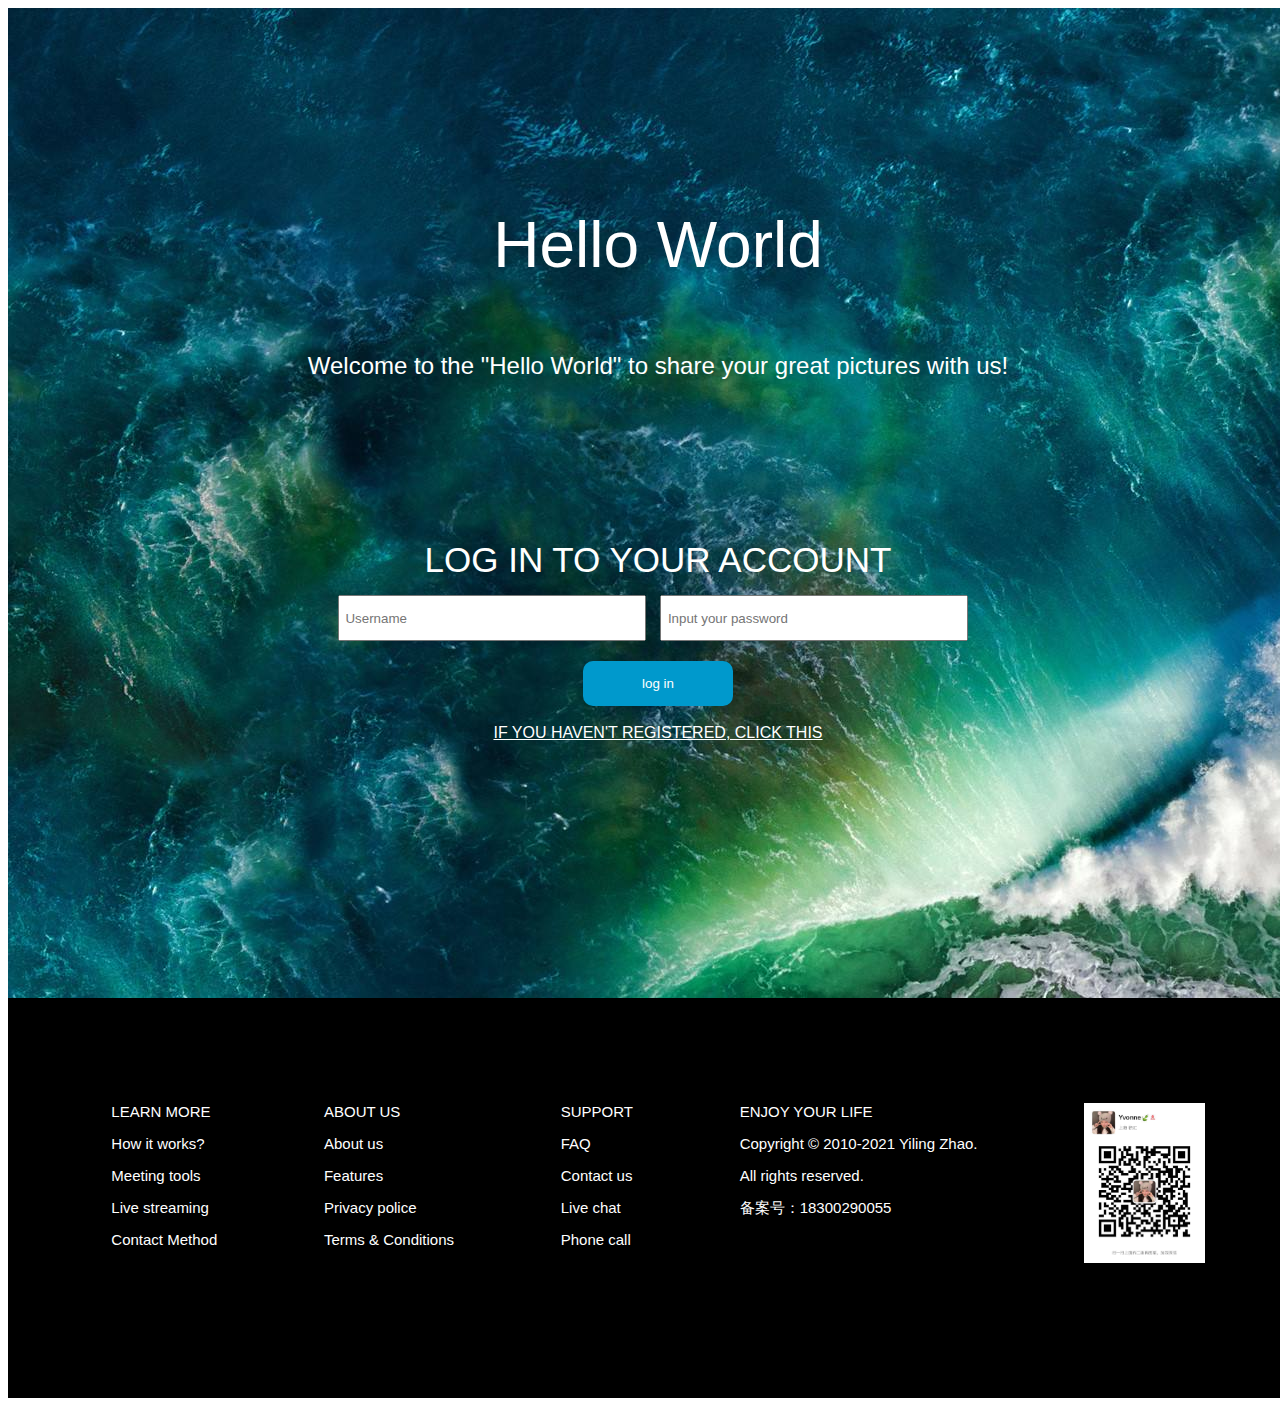
<file: index.html>
<!DOCTYPE html>

<html>

 

<head>

   <meta charset="UTF-8" >

    <meta http-equiv="X-UA-Compatible" content="IE=edge">
    <!-- 以上代码IE=edge告诉IE使用最新的引擎渲染网页，chrome=1则可以激活Chrome Frame. -->
     <meta name="viewport" content="width=device-width, initial-scale=1">
     <!-- 让当前 viewport 的宽度等于设备的宽度 -->

    <title>my_pj_登录</title>

    <link rel="stylesheet" type="text/css" media="screen" href="css/style.css" />

</head>

 

<body>

    <header>

        <div>

            <div id="title">Hello World</div>

            <div id="titlebottom">

                Welcome to the "Hello World" to share your great pictures with us!
               

            </div>

            <div id="login">

                <div>LOG IN TO YOUR ACCOUNT</div>

             
                <div> 
                <form action="#" method="POST" id="to_login" onsubmit="return false;" > 

                    <input class="name" name="id" type="text"  placeholder=" Username" >

                    <input class="name" name="password" type="password" placeholder=" Input your password">   
                    <!-- 设置type使得密码不会显示出来 -->
<br>
                   <input class="name2"  type="submit" value="log in" onclick="window.location.href='src/home.html'">       
                   
                    
                   </form>
                </div>
    

<br>

            <a id="special" href="src/register.html">IF YOU HAVEN'T REGISTERED, CLICK THIS</a>
          
           
            </div>
            
 





        </div>

    </header>


    <footer>

        <div>

            <div>

                <p>LEARN MORE</p>

                <p>How it works?</p>

                <p>Meeting tools</p>

                <p>Live streaming</p>

                <p>Contact Method</p>

            </div>

            <div>

                <p>ABOUT US</p>

                <P>About us</P>

                <p>Features</p>

                <p>Privacy police</p>

                <p>Terms & Conditions</p>

            </div>

            <div>

                <p>SUPPORT</p>

                <p>FAQ</p>

                <p>Contact us</p>

                <p>Live chat</p>

                <p>Phone call</p>

            </div>

            <div>

                <p>ENJOY YOUR LIFE</p>

                <p>Copyright &copy 2010-2021 Yiling Zhao. </p>
                <p>All rights reserved.</p>
                  <p> 备案号：18300290055</p>
                
</div>
              
<div>
                <p>

                    <!-- wechat -->
                    <img id="icon" src="img/二维码.jpg" />  

                </p>

            </div>



        </div>


    </footer>

 

</body>

 

</html>
</file>
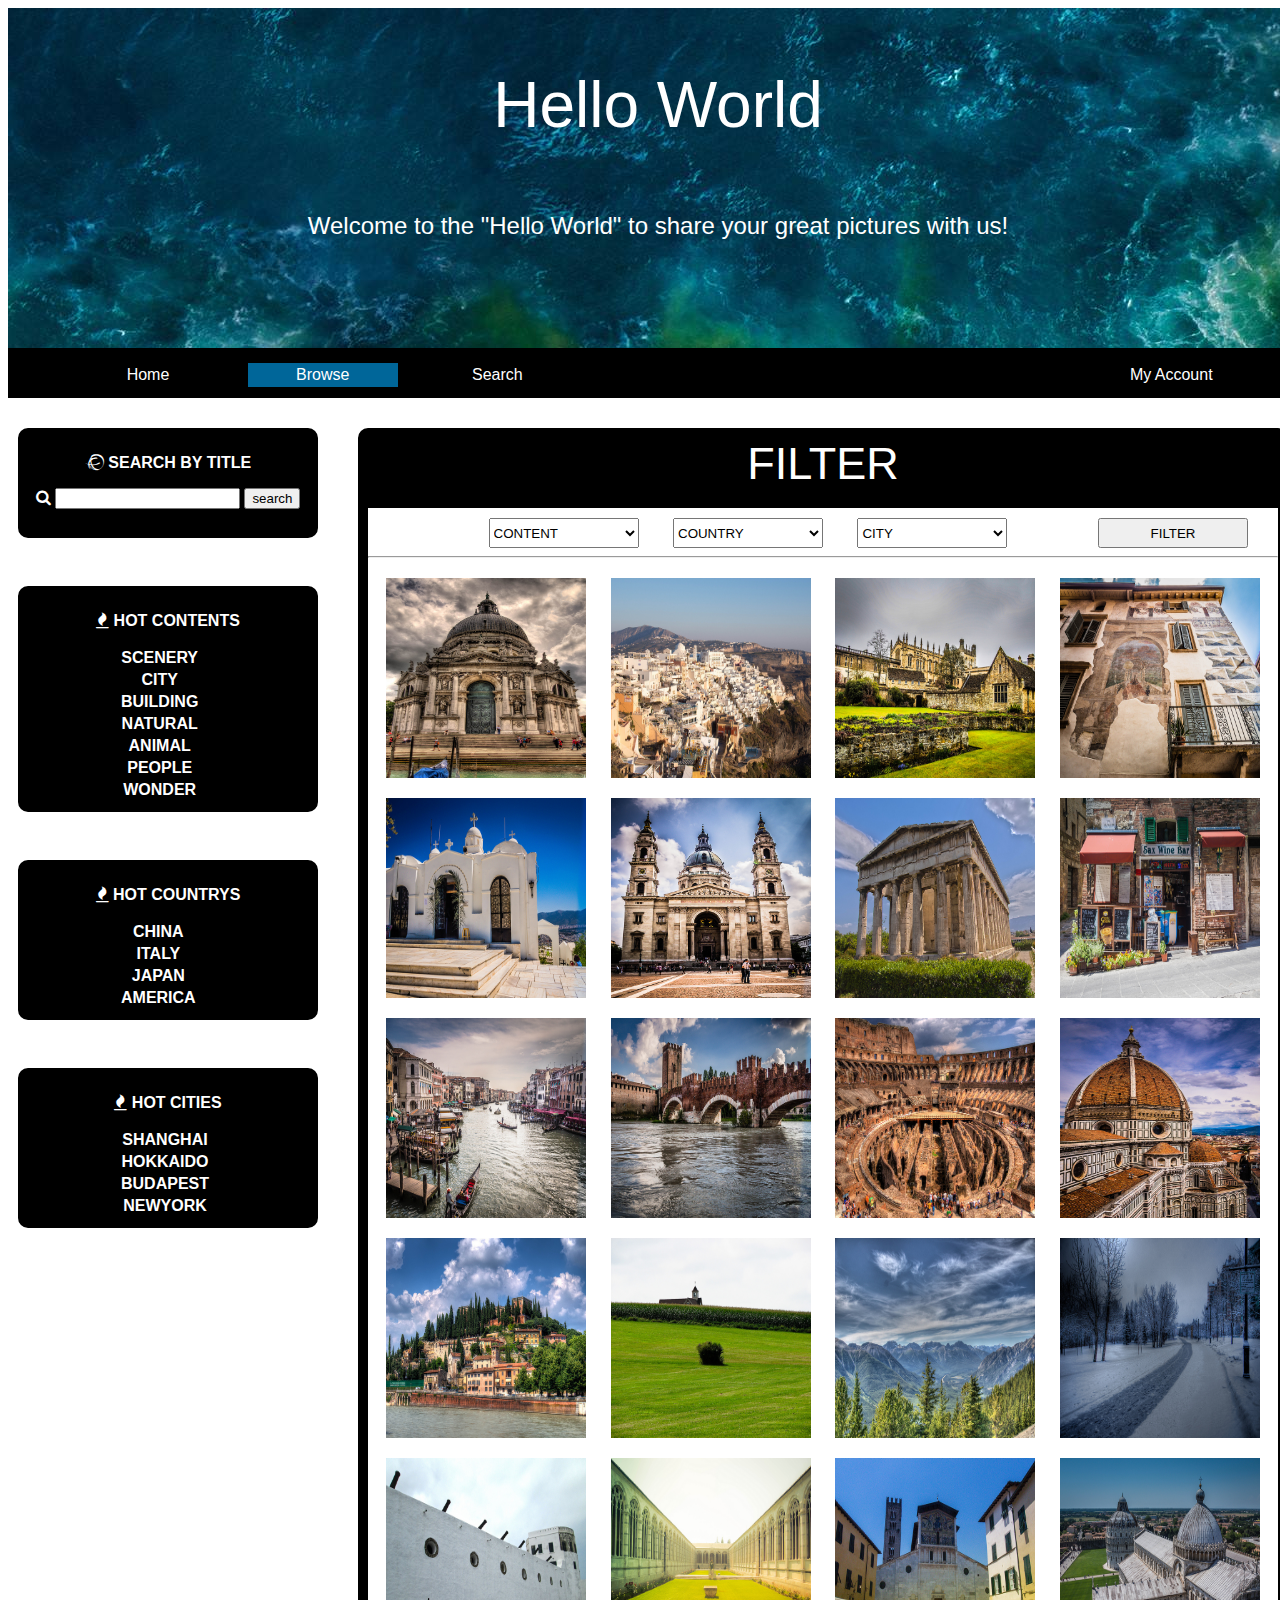
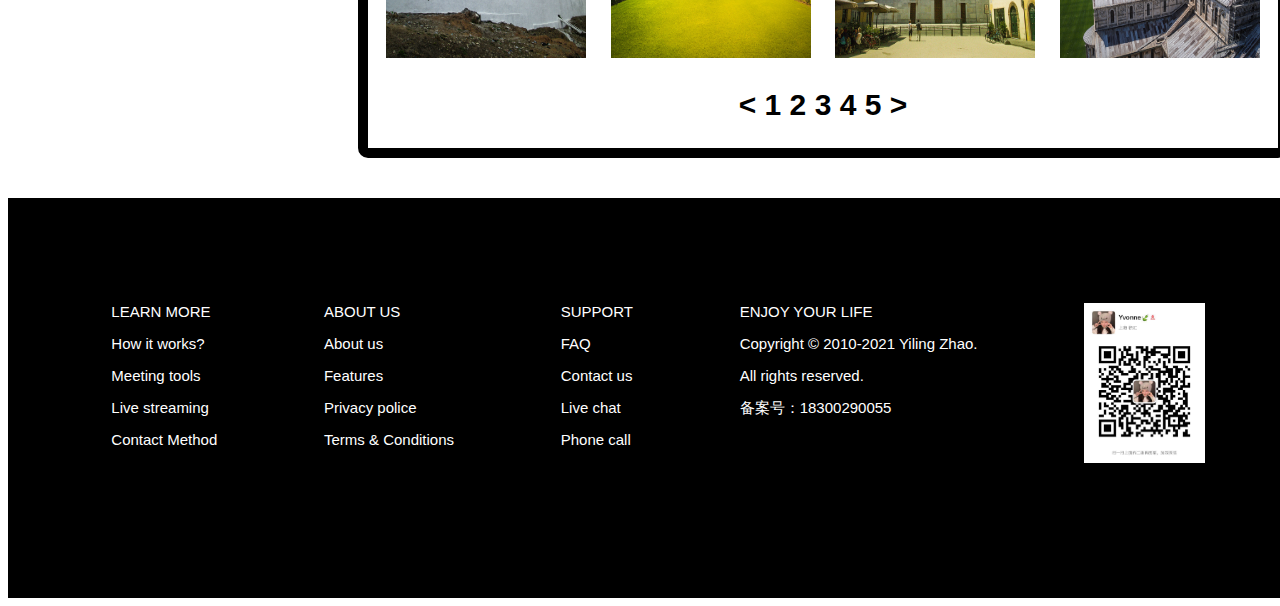
<file: src/browse.html>
<!DOCTYPE html>
<html>
<head>
<meta charset="UTF-8">



 

    <meta http-equiv="X-UA-Compatible" content="IE=edge">
    
     <meta name="viewport" content="width=device-width, initial-scale=1">

    <link rel="stylesheet" href="../font-awesome-4.7.0/css/font-awesome.min.css"/>
    <link rel="stylesheet" type="text/css" media="screen" href="../css/browse.css" />
<title>my_pj_浏览</title>
</head>




<body>

<header>
   <div>

            <div id="title">Hello World</div>

            <div id="titlebottom">

                Welcome to the "Hello World" to share your great pictures with us!
               

            </div>
</div>
           
</header>

<div class="top">
                 <ul> 
                   <!--  <ul id="1">  -->
                    
                    <li><a href="./home.html">Home</a></li>
                    <li><a id="now" href="./browse.html">Browse</a></li>
                    <li><a href="./search.html">Search</a></li>
                 <!-- </ul> --> 
                   

                     <li id="my_account">
                        <a href="#">My Account</a>
                        <ul>
                           <li id="upload"><a href="./upload.html"><i class="fa fa-cloud-upload" aria-hidden="true"></i> Upload</a></li>
                            <li id="pics"><a href="./mypics.html"><i class="fa fa-camera-retro" aria-hidden="true"></i> My Pics</a></li>
                            <li id="favor"><a href="./myfavor.html"><i class="fa fa-gratipay" aria-hidden="true"></i> My Favorite</a></li>
                            <li id="log"><a href="../index.html"><i class="fa fa-sign-in" aria-hidden="true"></i> Log in</a></li>
                        </ul>
                    </li>
                    </ul>
          
                    
                        
  </div>

<section>

<div id="sidebar">
    <div id="sidesearch">
                    <p><i class="fa fa-ravelry" aria-hidden="true"></i> SEARCH BY TITLE</p>
                    <form action="#" method="GET" name="to_browse">
                    <!-- 两个均用name=“to_browse”来命名form -->
                    <i class="fa fa-search" aria-hidden="true"></i> <input name="browse_search" type="search" >
                    <input name="search" type="submit" value="search" onclick="alert('已搜索')">
                    <!-- 解决放到github上之后的405not allowed 问题 -->
                    </form>
    </div>

<br>

    <div id="hot_content">
                    <p><i class="fa fa-fire" aria-hidden="true"></i> HOT CONTENTS</p>
                    <table>
                    <tr><th><a href="#" onclick="alert('已筛选')">SCENERY</a></th></tr>
                    <tr><th><a href="#" onclick="alert('已筛选')">CITY</a></th></tr>
                    <tr><th><a href="#" onclick="alert('已筛选')">BUILDING</a></th></tr>
                    <tr><th><a href="#" onclick="alert('已筛选')">NATURAL</a></th></tr>
                    <tr><th><a href="#" onclick="alert('已筛选')">ANIMAL</a></th></tr>
                    <tr><th><a href="#" onclick="alert('已筛选')">PEOPLE</a></th></tr>
                    <tr><th><a href="#" onclick="alert('已筛选')">WONDER</a></th></tr>
                    </table>
   </div>
<br>

   <div id="hot_country">
                    <p><i class="fa fa-fire" aria-hidden="true"></i> HOT COUNTRYS</p>
                    <table>
                    <tr><th><a href="#" onclick="alert('已筛选')">CHINA</a></th></tr>
                    <tr><th><a href="#" onclick="alert('已筛选')">ITALY</a></th></tr>
                    <tr><th><a href="#" onclick="alert('已筛选')">JAPAN</a></th></tr>
                    <tr><th><a href="#" onclick="alert('已筛选')">AMERICA</a></th></tr>
                    </table>
   </div>
<br>



   <div id="hot_city">
                    <p><i class="fa fa-fire" aria-hidden="true"></i> HOT CITIES</p>
                    <table>
                    <tr><th><a href="#" onclick="alert('已筛选')">SHANGHAI</a></th></tr>
                    <tr><th><a href="#" onclick="alert('已筛选')">HOKKAIDO</a></th></tr>
                    <tr><th><a href="#" onclick="alert('已筛选')">BUDAPEST</a></th></tr>
                    <tr><th><a href="#" onclick="alert('已筛选')">NEWYORK</a></th></tr>
                    </table>
   </div>
</div>



<div id="filter">
   <div id="filtitle">FILTER</div>

   <div id="fil">
                    <form action="#" method="GET" name="to_browse">
                    <select name="select_content">
                     <option selected="selected" value=""disabled selected hidden>CONTENT</option>
                     <option>Building</option>
                     <option>Natural</option>
                    </select>

                    <select id="first" name="select_country" onChange="change()">
                     <option selected="selected" value=""disabled selected hidden>COUNTRY</option>

                     <option>China</option>
                     <option>Japan</option>
                     <option>Italy</option>
                     <option>America</option>
                    </select>
                    
                    
                    <select id="second" name="select_city">
                     <option selected="selected" value=""disabled selected hidden >CITY</option>
                    </select>

                    <input name="filter" type="submit" value="FILTER" onclick="alert('已搜索')">

                    </form>

<script>

function change()

{

   var x = document.getElementById("first");

   var y = document.getElementById("second");

   y.options.length = 0; // 清除second下拉框的所有内容

   if(x.selectedIndex == 1)

   {

		y.options.add(new Option("Shanghai", "0"));
		y.options.add(new Option("Kunming", "1"));
		y.options.add(new Option("Beijing", "2", false, true));  // 默认选中首都  第一个TRUE是(默认被选项，即焦点的在项，只有一个)
		//defaultselected，相当于<option selected></option>第二个TRUE是被选择项（可多行被选择），用于multiple模式 
		y.options.add(new Option("Yantai", "3"));

   }

 

   if(x.selectedIndex == 2)

   {

		

		y.options.add(new Option("Tokyo", "0", false, true));  //  默认选中首都
		y.options.add(new Option("Osaka", "1"));
		y.options.add(new Option("Kamakura", "2"));
		

   }

   if(x.selectedIndex == 3)

   {

		

		y.options.add(new Option("Roma", "0", false, true));  //  默认选中首都
		y.options.add(new Option("Milan", "1"));
		y.options.add(new Option("Venice", "2"));
		y.options.add(new Option("Florence", "3"));
		

   }

   if(x.selectedIndex == 4)

   {

		

		y.options.add(new Option("New York", "0", false, true));  //  默认选中首都
		y.options.add(new Option("San Francisco", "1"));
		y.options.add(new Option("Washington", "2"));
		

   }
 

}

</script>
<hr>
   </div>



                     <div id="filpic">

                     <a href="../src/detail.html"><img class="pic1" src="../img\travel-images\normal/medium/9494472443.jpg"/></a>
                     <a href="../src/detail.html"><img class="pic1" src="../img\travel-images\normal/medium/8710289254.jpg"/></a>
                     <a href="../src/detail.html"><img class="pic1" src="../img\travel-images\normal/medium/8645912379.jpg"/></a>
                     <a href="../src/detail.html"><img class="pic1" src="../img\travel-images\normal/medium/9493997865.jpg"/></a>
                     <a href="../src/detail.html"><img class="pic1" src="../img\travel-images\normal/medium/8710320515.jpg"/></a>
                     <a href="../src/detail.html"><img class="pic1" src="../img\travel-images\normal/medium/8731523536.jpg"/></a>
                     <a href="../src/detail.html"><img class="pic1" src="../img\travel-images\normal/medium/8711645510.jpg"/></a>
                     <a href="../src/detail.html"><img class="pic1" src="../img\travel-images\normal/medium/9496560520.jpg"/></a>
                     <a href="../src/detail.html"><img class="pic1" src="../img\travel-images\normal/medium/9494464567.jpg"/></a>
                     <a href="../src/detail.html"><img class="pic1" src="../img\travel-images\normal/medium/9496787858.jpg"/></a>
                     <a href="../src/detail.html"><img class="pic1" src="../img\travel-images\normal/medium/9495571869.jpg"/></a>
                     <a href="../src/detail.html"><img class="pic1" src="../img\travel-images\normal/medium/9498358806.jpg"/></a>
                     <a href="../src/detail.html"><img class="pic1" src="../img\travel-images\normal/medium/9496799098.jpg"/></a>
                     <a href="../src/detail.html"><img class="pic1" src="../img\travel-images\normal/medium/5857398054.jpg"/></a>
                     <a href="../src/detail.html"><img class="pic1" src="../img\travel-images\normal/medium/6114907897.jpg"/></a>
                     <a href="../src/detail.html"><img class="pic1" src="../img\travel-images\normal/medium/6592294487.jpg"/></a>
                     <a href="../src/detail.html"><img class="pic1" src="../img\travel-images\normal/medium/8152020963.jpg"/></a>
                     <a href="../src/detail.html"><img class="pic1" src="../img\travel-images\normal/medium/9505536014.jpg"/></a>
                     <a href="../src/detail.html"><img class="pic1" src="../img\travel-images\normal/medium/9505897492.jpg"/></a>
                     <a href="../src/detail.html"><img class="pic1" src="../img\travel-images\normal/medium/9502741759.jpg"/></a>
                     </div>

   <div id="page"> <a href="#" onclick="alert('正在跳转首页')">&lt </a><a href="#" onclick="alert('正在跳转')">1 </a> 
   <a href="#" onclick="alert('正在跳转')">2 </a><a href="#" onclick="alert('正在跳转')">3 </a> <a href="#" onclick="alert('正在跳转')">4 </a>
   <a href="#" onclick="alert('正在跳转')">5 </a><a href="#" onclick="alert('正在跳转尾页')">> </a>
   </div>

</div>


</section>


 <footer>

        <div>

            <div>

                <p>LEARN MORE</p>

                <p>How it works?</p>

                <p>Meeting tools</p>

                <p>Live streaming</p>

                <p>Contact Method</p>

            </div>

            <div>

                <p>ABOUT US</p>

                <P>About us</P>

                <p>Features</p>

                <p>Privacy police</p>

                <p>Terms & Conditions</p>

            </div>

            <div>

                <p>SUPPORT</p>

                <p>FAQ</p>

                <p>Contact us</p>

                <p>Live chat</p>

                <p>Phone call</p>

            </div>

            <div>

                <p>ENJOY YOUR LIFE</p>

                <p>Copyright &copy 2010-2021 Yiling Zhao. </p>
                <p>All rights reserved.</p>
                  <p> 备案号：18300290055</p>
                
</div>
              
<div>
                <p>

                    <!-- wechat -->
                    <img id="icon" src="../img/二维码.jpg" />  

                </p>

            </div>



        </div>


    </footer>

 

</body>

 
</html>
</file>
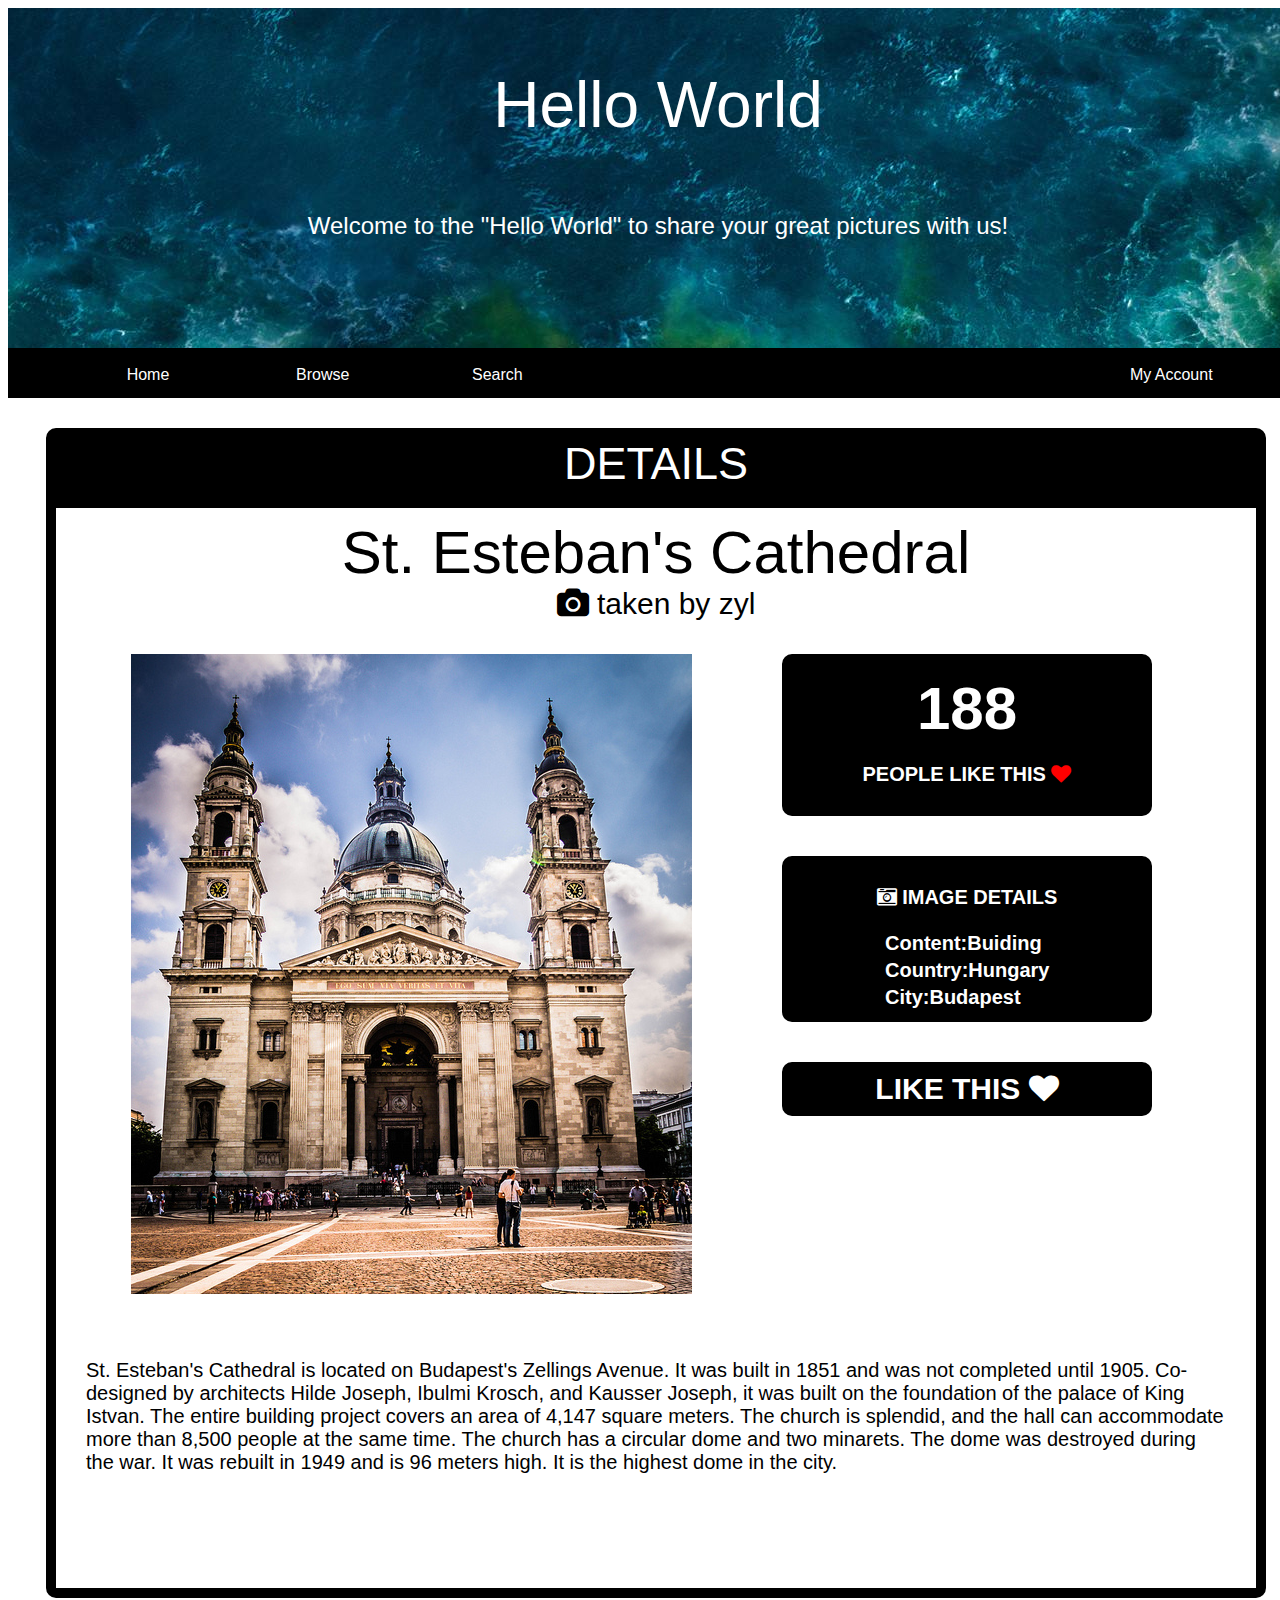
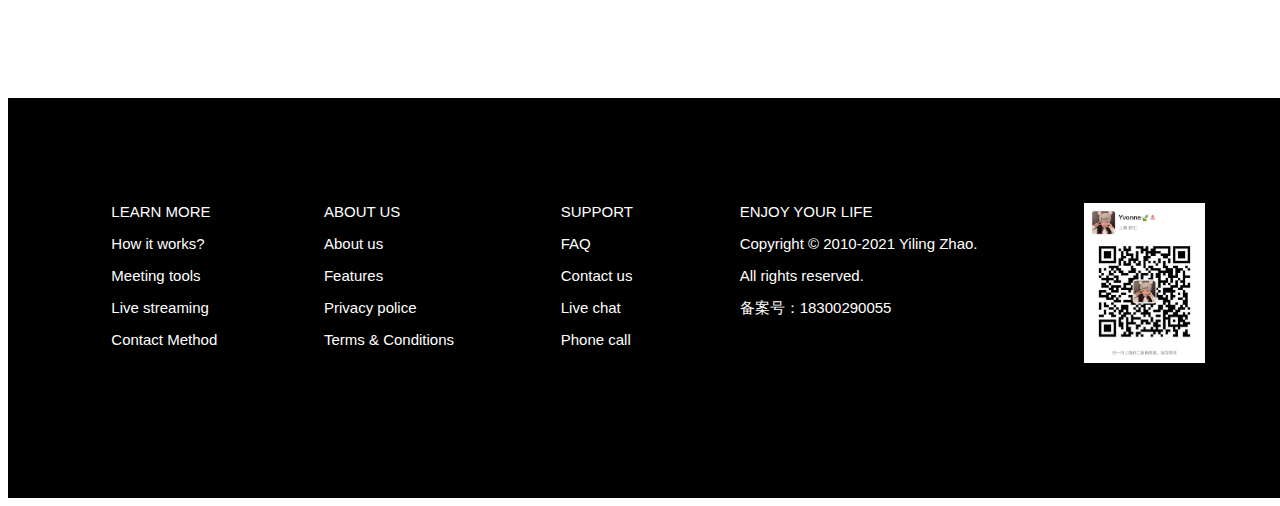
<file: src/detail.html>
<!DOCTYPE html>
<html>
<head>
<meta charset="UTF-8">



 

    <meta http-equiv="X-UA-Compatible" content="IE=edge">
    
     <meta name="viewport" content="width=device-width, initial-scale=1">

    <link rel="stylesheet" href="../font-awesome-4.7.0/css/font-awesome.min.css"/>
    <link rel="stylesheet" type="text/css" media="screen" href="../css/detail.css" />
<title>my_pj_图片详情</title>
</head>




<body>

<header>
   <div>

            <div id="title">Hello World</div>

            <div id="titlebottom">

                Welcome to the "Hello World" to share your great pictures with us!
               

            </div>

       </div>    
</header>

<div class="top">
                 <ul> 
                   <!--  <ul id="1">  -->
                    
                    <li><a href="./home.html">Home</a></li>
                    <li><a href="./browse.html">Browse</a></li>
                    <li><a href="./search.html">Search</a></li>
                 <!-- </ul> -->

                     <li id="my_account">
                        <a href="#">My Account</a>
                        <ul>
                            <li id="upload"><a href="./upload.html"><i class="fa fa-cloud-upload" aria-hidden="true"></i> Upload</a></li>
                            <li id="pics"><a href="./mypics.html"><i class="fa fa-camera-retro" aria-hidden="true"></i> My Pics</a></li>
                            <li id="favor"><a href="./myfavor.html"><i class="fa fa-gratipay" aria-hidden="true"></i> My Favorite</a></li>
                            <li id="log"><a href="../index.html"><i class="fa fa-sign-in" aria-hidden="true"></i> Log in</a></li>
                        </ul>
                    </li>
                    </ul>        
                    
                        
  </div>

<section>

<div id="detail">


   <div class="til">DETAILS</div>

                     <div class="size">St. Esteban's Cathedral</div>
                     <div class="size2"><i class="fa fa-camera" aria-hidden="true"></i>  taken by zyl </div>

<br>
                     <div id="content">

                     <div>
                     <img  id="con_pic" src="../img\travel-images\normal/medium/8731523536.jpg"/>
                     </div>

                     <div class="con_word">

                     <div class="size">188 </div>

                     <p>PEOPLE LIKE THIS <i id="likeit" class="fa fa-heart" aria-hidden="true"></i></p>

                     </div>



                     <div class="con_word">

                     <p><i class="fa fa-camera-retro" aria-hidden="true"></i> IMAGE DETAILS</p>
                     <table>
                     <tr><td>Content:Buiding</td></tr>
                     <tr><td>Country:Hungary</td></tr>
                     <tr><td>City:Budapest</td></tr>
                     </table>
                     </div>

                     <div class="con_word">

                     <div class="size2">LIKE THIS <a id="like" href="#" onclick="alert('已收藏')"><i class="fa fa-heart" aria-hidden="true"></i></a></div>

                     </div>
                     <script>
                     var notlike= document.getElementById('like');
                     var i=0;
                     notlike.onclick = function () {
                         if(i++%2==0){
                             notlike.style.color="red";
                             alert('已收藏');}
                         else{
                             notlike.style.color="white";
                             alert('已取消收藏');}
                     }

                     </script>



                     </div>

                     <div id="description">
                     <p>St. Esteban's Cathedral is located on Budapest's Zellings Avenue. It was built in 1851 and was not completed until 1905. Co-designed by architects Hilde Joseph, Ibulmi Krosch, and Kausser Joseph, 
                      it was built on the foundation of the palace of King Istvan. 
                      The entire building project covers an area of 4,147 square meters. The church is splendid, and the hall can accommodate more than 8,500 people at the same time. 
                      The church has a circular dome and two minarets. The dome was destroyed during the war. 
                      It was rebuilt in 1949 and is 96 meters high. It is the highest dome in the city.</p>
                     </div>

</div>



</section>


 <footer>

        <div>

            <div>

                <p>LEARN MORE</p>

                <p>How it works?</p>

                <p>Meeting tools</p>

                <p>Live streaming</p>

                <p>Contact Method</p>

            </div>

            <div>

                <p>ABOUT US</p>

                <P>About us</P>

                <p>Features</p>

                <p>Privacy police</p>

                <p>Terms & Conditions</p>

            </div>

            <div>

                <p>SUPPORT</p>

                <p>FAQ</p>

                <p>Contact us</p>

                <p>Live chat</p>

                <p>Phone call</p>

            </div>

            <div>

                <p>ENJOY YOUR LIFE</p>

                <p>Copyright &copy 2010-2021 Yiling Zhao. </p>
                <p>All rights reserved.</p>
                  <p> 备案号：18300290055</p>
                
</div>
              
<div>
                <p>

                    <!-- wechat -->
                    <img id="icon" src="../img/二维码.jpg" />  

                </p>

            </div>



        </div>


    </footer>

 

</body>

 
</html>
</file>
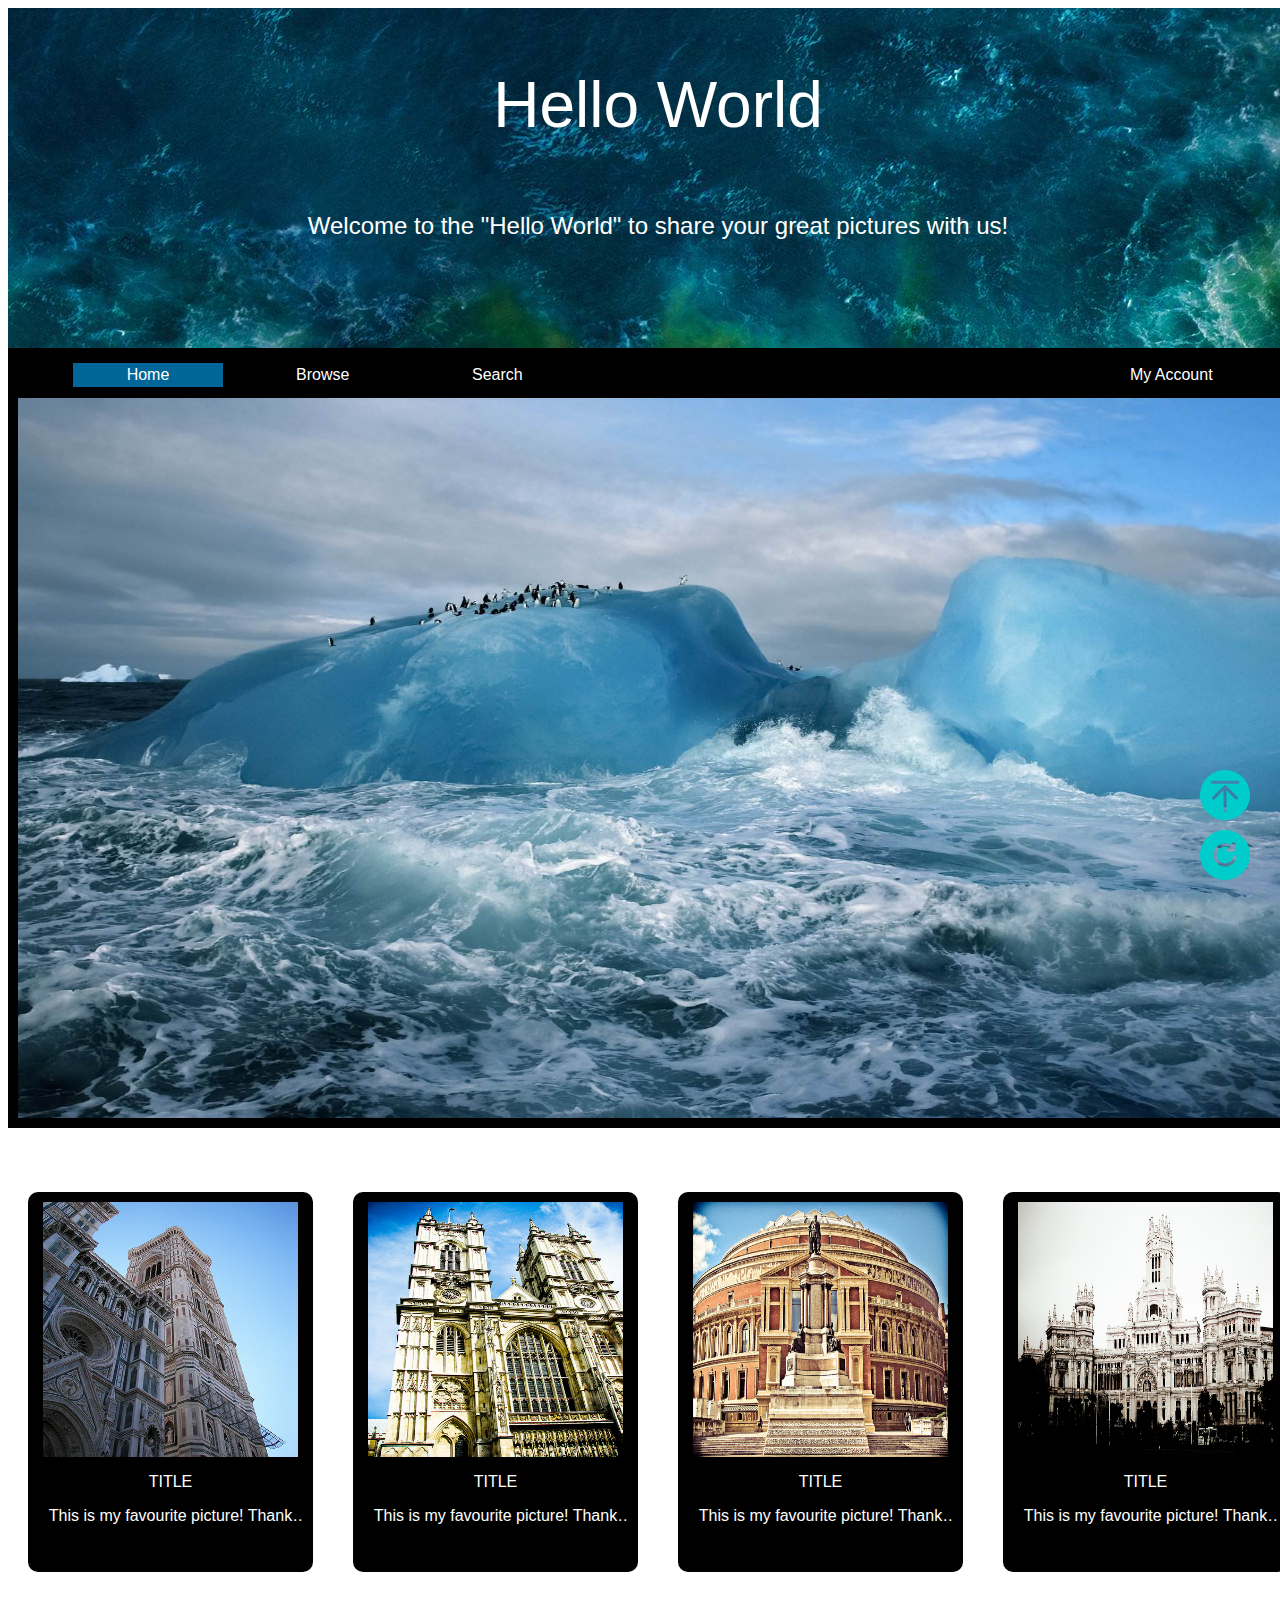
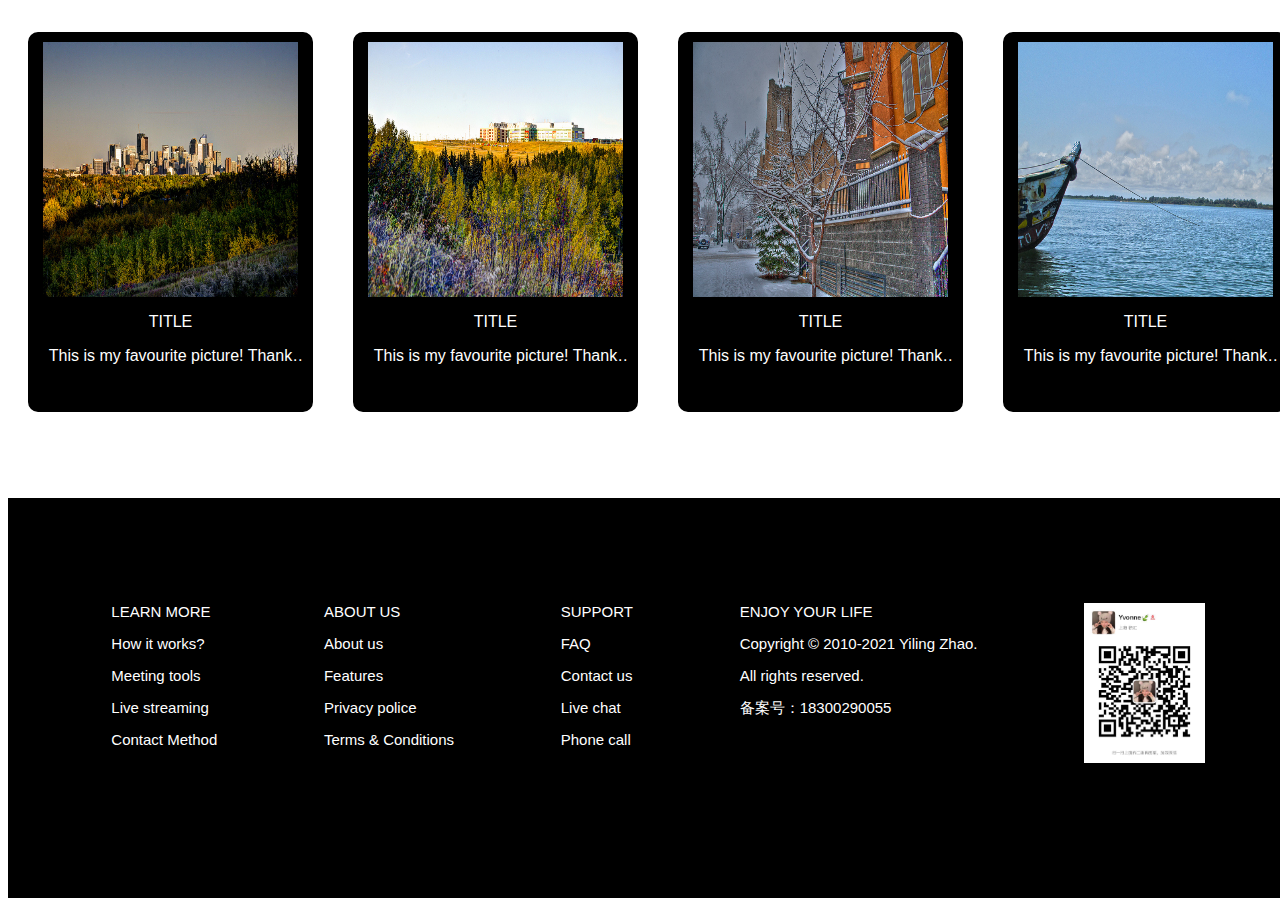
<file: src/home.html>
<!DOCTYPE html>
<html>
<head>
<meta charset="UTF-8">
 

    <meta http-equiv="X-UA-Compatible" content="IE=edge">
    
     <meta name="viewport" content="width=device-width, initial-scale=1">

    <link rel="stylesheet" type="text/css" media="screen" href="../css/home.css" />
    <link rel="stylesheet" href="../font-awesome-4.7.0/css/font-awesome.min.css"/>
<title>my_pj_首页</title>
</head>
<body>

<header>
   <div>

            <div id="title">Hello World</div>

            <div id="titlebottom">

                Welcome to the "Hello World" to share your great pictures with us!
               

            </div>

           </div>
</header>

<div class="top">
                 <ul> 
                   <!--  <ul id="1">  -->
                    
                    <li><a id="now" href="./home.html">Home</a></li>
                    <li><a href="./browse.html">Browse</a></li>
                    <li><a href="./search.html">Search</a></li>
                 <!-- </ul> --> 
                   

                    <li id="my_account">   <!-- id="my account" -->
                        <a href="#">My Account</a>
                        <ul>
                            <li id="upload"><a href="./upload.html"><i class="fa fa-cloud-upload" aria-hidden="true"></i> Upload</a></li>
                            <li id="pics"><a href="./mypics.html"><i class="fa fa-camera-retro" aria-hidden="true"></i> My Pics</a></li>
                            <li id="favor"><a href="./myfavor.html"><i class="fa fa-gratipay" aria-hidden="true"></i> My Favorite</a></li>
                            <li id="log"><a href="../index.html"><i class="fa fa-sign-in" aria-hidden="true"></i> Log in</a></li>
                        </ul>
                    </li>
                    </ul>        
                    
                        
  </div>


<section >

                        <a href="#" onclick="gototop()">
                        <img id="backtotop" src="../img/回到顶部.png"/>
                        </a>


                        <a href="#" onclick="alert('已刷新图片素材')">
                        <img id="refresh" src="../img/刷新.png"/>
                        </a>

                        <script>
                        function gototop(){
                            window.scrollTo('0','0');  //回到顶部
                            }
                        </script>


          <img id="first" src="../img/头图.jpg"/>

          <!-- 热门图片展示 -->

                        <div>
                        <a href="../src/detail.html"><img class="pic1" src="../img\travel-images\normal/medium/222222.jpg"/></a>
                        <p class="word1">TITLE</p>
                        <p class="word1">This is my favourite picture! Thank you for watching!</p>
                        </div>
                        <div>
                        <a href="../src/detail.html"><img class="pic1" src="../img\travel-images\normal/medium/5855191275.jpg"/></a>
                        <p class="word1">TITLE</p>
                        <p class="word1">This is my favourite picture! Thank you for watching!</p>
                        </div>
                        <div>
                        <a href="../src/detail.html"><img class="pic1" src="../img\travel-images\normal/medium/5855174537.jpg"/></a>
                        <p class="word1">TITLE</p>
                        <p class="word1">This is my favourite picture! Thank you for watching!</p>
                        </div>
                        <div>
                        <a href="../src/detail.html"><img class="pic1" src="../img\travel-images\normal/medium/5855209453.jpg"/></a>
                        <p class="word1">TITLE</p>
                        <p class="word1">This is my favourite picture! Thank you for watching!</p>
                        </div>



                        <div>
                        <a href="../src/detail.html"><img class="pic1" src="../img\travel-images\normal/medium/6592914823.jpg"/></a>
                        <p class="word1" >TITLE</p>
                        <p class="word1">This is my favourite picture! Thank you for watching!</p>
                        </div>
                        <div>
                        <a href="../src/detail.html"><img class="pic1" src="../img\travel-images\normal/medium/6592902825.jpg"/></a>
                        <p class="word1">TITLE</p>
                        <p class="word1">This is my favourite picture! Thank you for watching!</p>
                        </div>
                        <div>
                        <a href="../src/detail.html"><img class="pic1" src="../img\travel-images\normal/medium/6592317633.jpg"/></a>
                        <p class="word1">TITLE</p>
                        <p class="word1">This is my favourite picture! Thank you for watching!</p>
                        </div>
                        <div>
                        <a href="../src/detail.html"><img class="pic1" src="../img\travel-images\normal/medium/8152043422.jpg"/></a>
                        <p class="word1">TITLE</p>
                        <p class="word1">This is my favourite picture! Thank you for watching!</p>
                        </div>


</section>

</body>











 <footer>

        <div>

            <div>

                <p>LEARN MORE</p>

                <p>How it works?</p>

                <p>Meeting tools</p>

                <p>Live streaming</p>

                <p>Contact Method</p>

            </div>

            <div>

                <p>ABOUT US</p>

                <P>About us</P>

                <p>Features</p>

                <p>Privacy police</p>

                <p>Terms & Conditions</p>

            </div>

            <div>

                <p>SUPPORT</p>

                <p>FAQ</p>

                <p>Contact us</p>

                <p>Live chat</p>

                <p>Phone call</p>

            </div>

            <div>

                <p>ENJOY YOUR LIFE</p>

                <p>Copyright &copy 2010-2021 Yiling Zhao. </p>
                <p>All rights reserved.</p>
                  <p> 备案号：18300290055</p>
                
</div>
              
<div>
                <p>

                    <!-- wechat -->
                    <img id="icon" src="../img/二维码.jpg" />  

                </p>

            </div>



        </div>


    </footer>

 

</body>

 
</html>
</file>
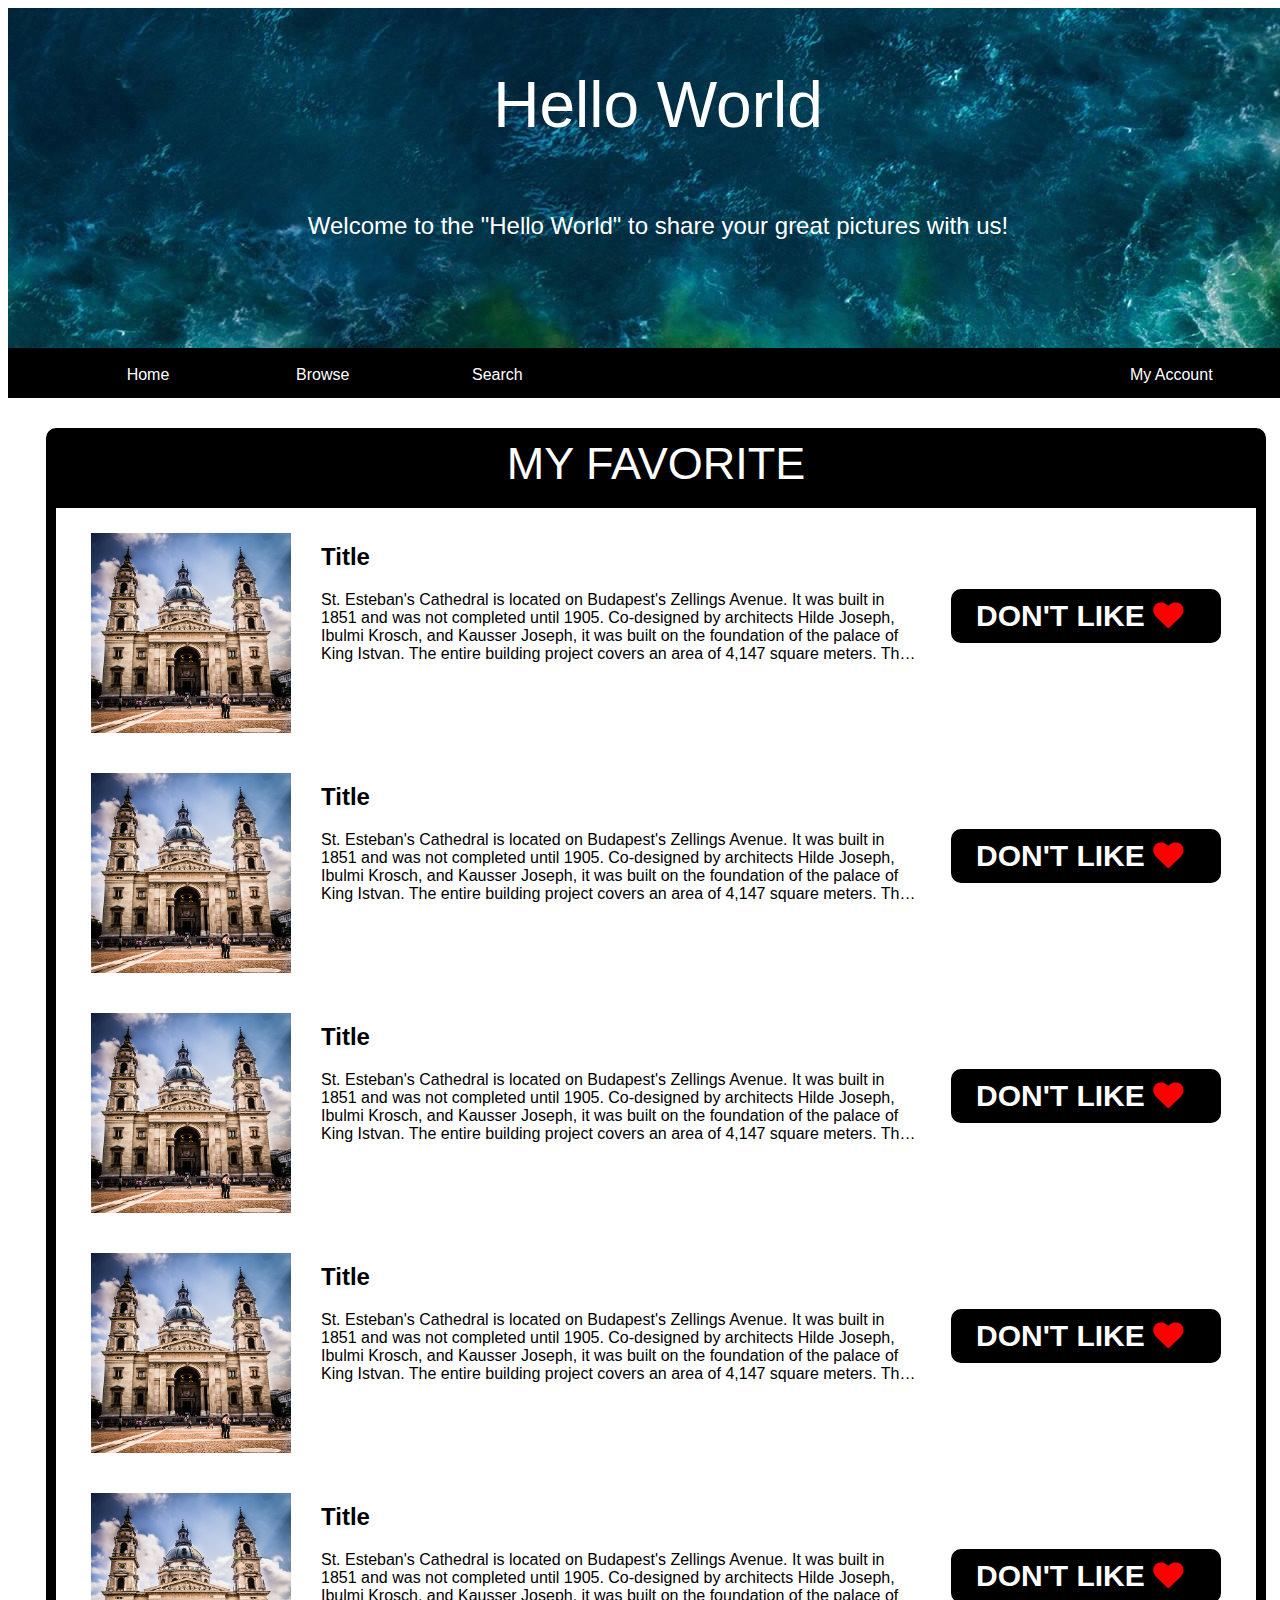
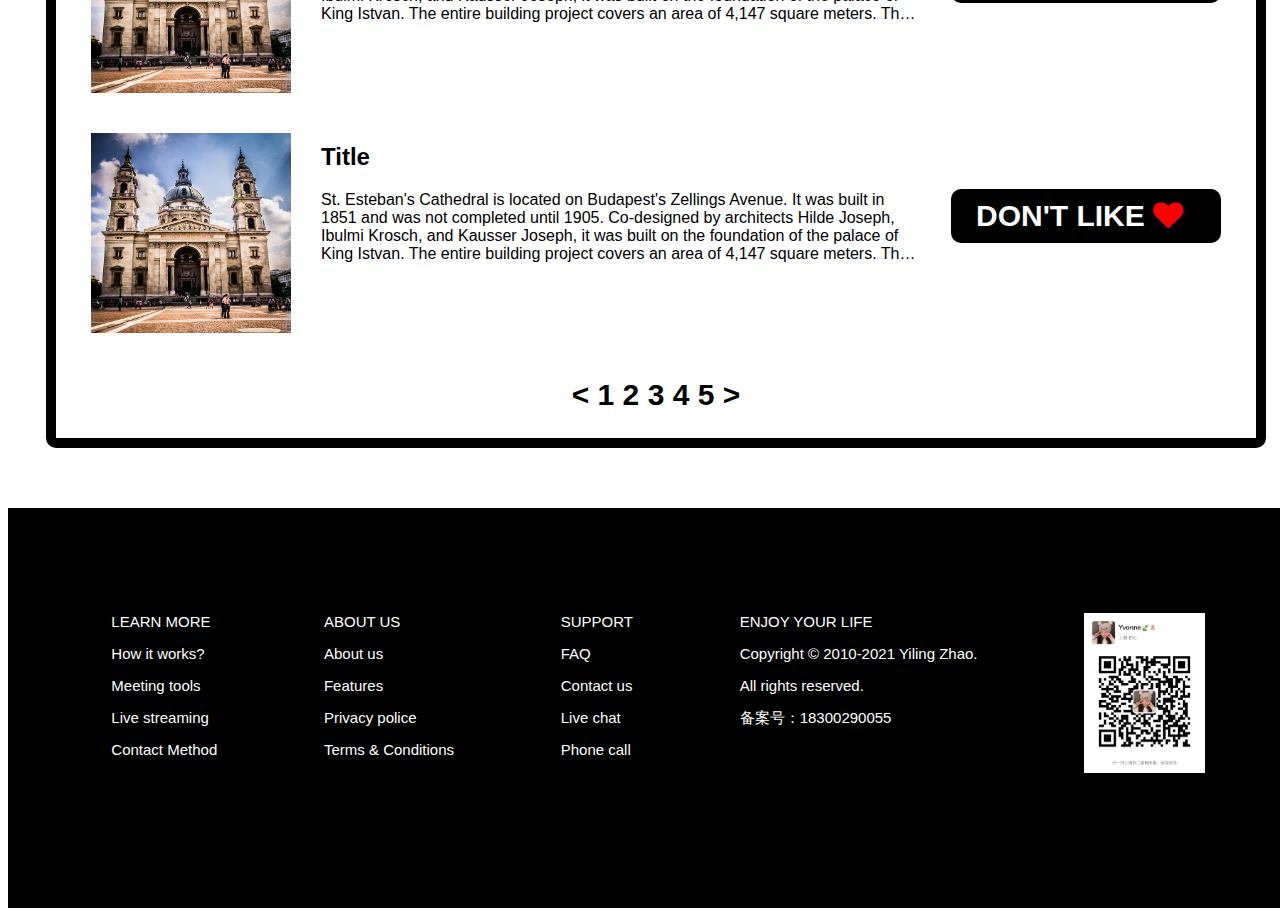
<file: src/myfavor.html>
<!DOCTYPE html>
<html>
<head>
<meta charset="UTF-8">



 

    <meta http-equiv="X-UA-Compatible" content="IE=edge">
    
     <meta name="viewport" content="width=device-width, initial-scale=1">

    <link rel="stylesheet" href="../font-awesome-4.7.0/css/font-awesome.min.css"/>
    
    <link rel="stylesheet" type="text/css" media="screen" href="../css/myfavor.css" />
    
<title>my_pj_我的收藏</title>
</head>




<body>

<header>
   <div>

            <div id="title">Hello World</div>

            <div id="titlebottom">

                Welcome to the "Hello World" to share your great pictures with us!
               

            </div>
</div>
           
</header>

<div class="top">
                 <ul> 
                   <!--  <ul id="1">  -->
                    
                    <li><a href="./home.html">Home</a></li>
                    <li><a href="./browse.html">Browse</a></li>
                    <li><a href="./search.html">Search</a></li>
                 <!-- </ul> --> 
                   
                 <!--  <ul id="2">  --> 
                    <li id="my_account">
                        <a href="#">My Account</a>
                        <ul>
                            <li id="upload"><a href="./upload.html"><i class="fa fa-cloud-upload" aria-hidden="true"></i> Upload</a></li>
                            <li id="pics"><a href="./mypics.html"><i class="fa fa-camera-retro" aria-hidden="true"></i> My Pics</a></li>
                            <li id="favor"><a href="./myfavor.html"><i class="fa fa-gratipay" aria-hidden="true"></i> My Favorite</a></li>
                            <li id="log"><a href="../index.html"><i class="fa fa-sign-in" aria-hidden="true"></i> Log in</a></li>
                        </ul>
                    </li>
                    </ul>        
                    
                        
  </div>

<section>
<div id="myfavorcontent">

   <div class="myfavor_til">MY FAVORITE</div>

                     <div class="favoreach">

                     <a href="../src/detail.html"><img class="favorpics"src="../img\travel-images\normal/medium/8731523536.jpg"/></a>


                      <article class="pic_word">
                      <h2>Title</h2>
 
                     
                      <p class="picword">St. Esteban's Cathedral is located on Budapest's Zellings Avenue. It was built in 1851 and was not completed until 1905. Co-designed by architects Hilde Joseph, Ibulmi Krosch, and Kausser Joseph, 
                      it was built on the foundation of the palace of King Istvan. 
                      The entire building project covers an area of 4,147 square meters. The church is splendid, and the hall can accommodate more than 8,500 people at the same time. 
                      The church has a circular dome and two minarets. The dome was destroyed during the war. 
                      It was rebuilt in 1949 and is 96 meters high. It is the highest dome in the city.</p>
 
 
 
                      <div class="con_word">

                     <div class="size2">DON'T LIKE <a class="like" href="#" onclick="alert('取消收藏')"><i class="fa fa-heart" aria-hidden="true"></i></a></div>

                     </div>

                     </article>
                     </div>


                     <div class="favoreach">

                     <a href="../src/detail.html"><img class="favorpics"src="../img\travel-images\normal/medium/8731523536.jpg"/></a>


                      <article class="pic_word">
                      <h2>Title</h2>
 
                     
                      <p class="picword">St. Esteban's Cathedral is located on Budapest's Zellings Avenue. It was built in 1851 and was not completed until 1905. Co-designed by architects Hilde Joseph, Ibulmi Krosch, and Kausser Joseph, 
                      it was built on the foundation of the palace of King Istvan. 
                      The entire building project covers an area of 4,147 square meters. The church is splendid, and the hall can accommodate more than 8,500 people at the same time. 
                      The church has a circular dome and two minarets. The dome was destroyed during the war. 
                      It was rebuilt in 1949 and is 96 meters high. It is the highest dome in the city.</p>
 
 
 
                      <div class="con_word">

                     <div class="size2">DON'T LIKE <a class="like" href="#" onclick="alert('取消收藏')"><i class="fa fa-heart" aria-hidden="true"></i></a></div>

                     </div>

                     </article>
                     </div>
                     <div class="favoreach">

                     <a href="../src/detail.html"><img class="favorpics"src="../img\travel-images\normal/medium/8731523536.jpg"/></a>


                      <article class="pic_word">
                      <h2>Title</h2>
 
                     
                      <p class="picword">St. Esteban's Cathedral is located on Budapest's Zellings Avenue. It was built in 1851 and was not completed until 1905. Co-designed by architects Hilde Joseph, Ibulmi Krosch, and Kausser Joseph, 
                      it was built on the foundation of the palace of King Istvan. 
                      The entire building project covers an area of 4,147 square meters. The church is splendid, and the hall can accommodate more than 8,500 people at the same time. 
                      The church has a circular dome and two minarets. The dome was destroyed during the war. 
                      It was rebuilt in 1949 and is 96 meters high. It is the highest dome in the city.</p>
 
 
 
                      <div class="con_word">

                     <div class="size2">DON'T LIKE <a class="like" href="#" onclick="alert('取消收藏')"><i class="fa fa-heart" aria-hidden="true"></i></a></div>

                     </div>

                     </article>
                     </div>
                     <div class="favoreach">

                     <a href="../src/detail.html"><img class="favorpics"src="../img\travel-images\normal/medium/8731523536.jpg"/></a>


                      <article class="pic_word">
                      <h2>Title</h2>
 
                     
                      <p class="picword">St. Esteban's Cathedral is located on Budapest's Zellings Avenue. It was built in 1851 and was not completed until 1905. Co-designed by architects Hilde Joseph, Ibulmi Krosch, and Kausser Joseph, 
                      it was built on the foundation of the palace of King Istvan. 
                      The entire building project covers an area of 4,147 square meters. The church is splendid, and the hall can accommodate more than 8,500 people at the same time. 
                      The church has a circular dome and two minarets. The dome was destroyed during the war. 
                      It was rebuilt in 1949 and is 96 meters high. It is the highest dome in the city.</p>
 
 
 
                      <div class="con_word">

                     <div class="size2">DON'T LIKE <a class="like" href="#" onclick="alert('取消收藏')"><i class="fa fa-heart" aria-hidden="true"></i></a></div>

                     </div>

                     </article>
                     </div>
                     <div class="favoreach">

                     <a href="../src/detail.html"><img class="favorpics"src="../img\travel-images\normal/medium/8731523536.jpg"/></a>


                      <article class="pic_word">
                      <h2>Title</h2>
 
                     
                      <p class="picword">St. Esteban's Cathedral is located on Budapest's Zellings Avenue. It was built in 1851 and was not completed until 1905. Co-designed by architects Hilde Joseph, Ibulmi Krosch, and Kausser Joseph, 
                      it was built on the foundation of the palace of King Istvan. 
                      The entire building project covers an area of 4,147 square meters. The church is splendid, and the hall can accommodate more than 8,500 people at the same time. 
                      The church has a circular dome and two minarets. The dome was destroyed during the war. 
                      It was rebuilt in 1949 and is 96 meters high. It is the highest dome in the city.</p>
 
 
 
                      <div class="con_word">

                     <div class="size2">DON'T LIKE <a class="like" href="#" onclick="alert('取消收藏')"><i class="fa fa-heart" aria-hidden="true"></i></a></div>

                     </div>

                     </article>
                     </div>
                     
                     
                     <div class="favoreach">

                     <a href="../src/detail.html"><img class="favorpics"src="../img\travel-images\normal/medium/8731523536.jpg"/></a>


                      <article class="pic_word">
                      <h2>Title</h2>
 
                     
                      <p class="picword">St. Esteban's Cathedral is located on Budapest's Zellings Avenue. It was built in 1851 and was not completed until 1905. Co-designed by architects Hilde Joseph, Ibulmi Krosch, and Kausser Joseph, 
                      it was built on the foundation of the palace of King Istvan. 
                      The entire building project covers an area of 4,147 square meters. The church is splendid, and the hall can accommodate more than 8,500 people at the same time. 
                      The church has a circular dome and two minarets. The dome was destroyed during the war. 
                      It was rebuilt in 1949 and is 96 meters high. It is the highest dome in the city.</p>
 
 
 
                      <div class="con_word">

                     <div class="size2">DON'T LIKE <a class="like" href="#" onclick="alert('取消收藏')"><i class="fa fa-heart" aria-hidden="true"></i></a></div>

                     </div>

                     </article>
                     </div>


                    <div id="page"> <a href="#" onclick="alert('正在跳转首页')">&lt </a><a href="#" onclick="alert('正在跳转')">1 </a> 
                    <a href="#" onclick="alert('正在跳转')">2 </a><a href="#" onclick="alert('正在跳转')">3 </a> <a href="#" onclick="alert('正在跳转')">4 </a>
                    <a href="#" onclick="alert('正在跳转')">5 </a><a href="#" onclick="alert('正在跳转尾页')">> </a></div>




</div>


</section>



 <footer>

        <div>

            <div>

                <p>LEARN MORE</p>

                <p>How it works?</p>

                <p>Meeting tools</p>

                <p>Live streaming</p>

                <p>Contact Method</p>

            </div>

            <div>

                <p>ABOUT US</p>

                <P>About us</P>

                <p>Features</p>

                <p>Privacy police</p>

                <p>Terms & Conditions</p>

            </div>

            <div>

                <p>SUPPORT</p>

                <p>FAQ</p>

                <p>Contact us</p>

                <p>Live chat</p>

                <p>Phone call</p>

            </div>

            <div>

                <p>ENJOY YOUR LIFE</p>

                <p>Copyright &copy 2010-2021 Yiling Zhao. </p>
                <p>All rights reserved.</p>
                  <p> 备案号：18300290055</p>
                
</div>
              
<div>
                <p>

                    <!-- wechat -->
                    <img id="icon" src="../img/二维码.jpg" />  

                </p>

            </div>



        </div>


    </footer>

 

</body>

 
</html>
</file>
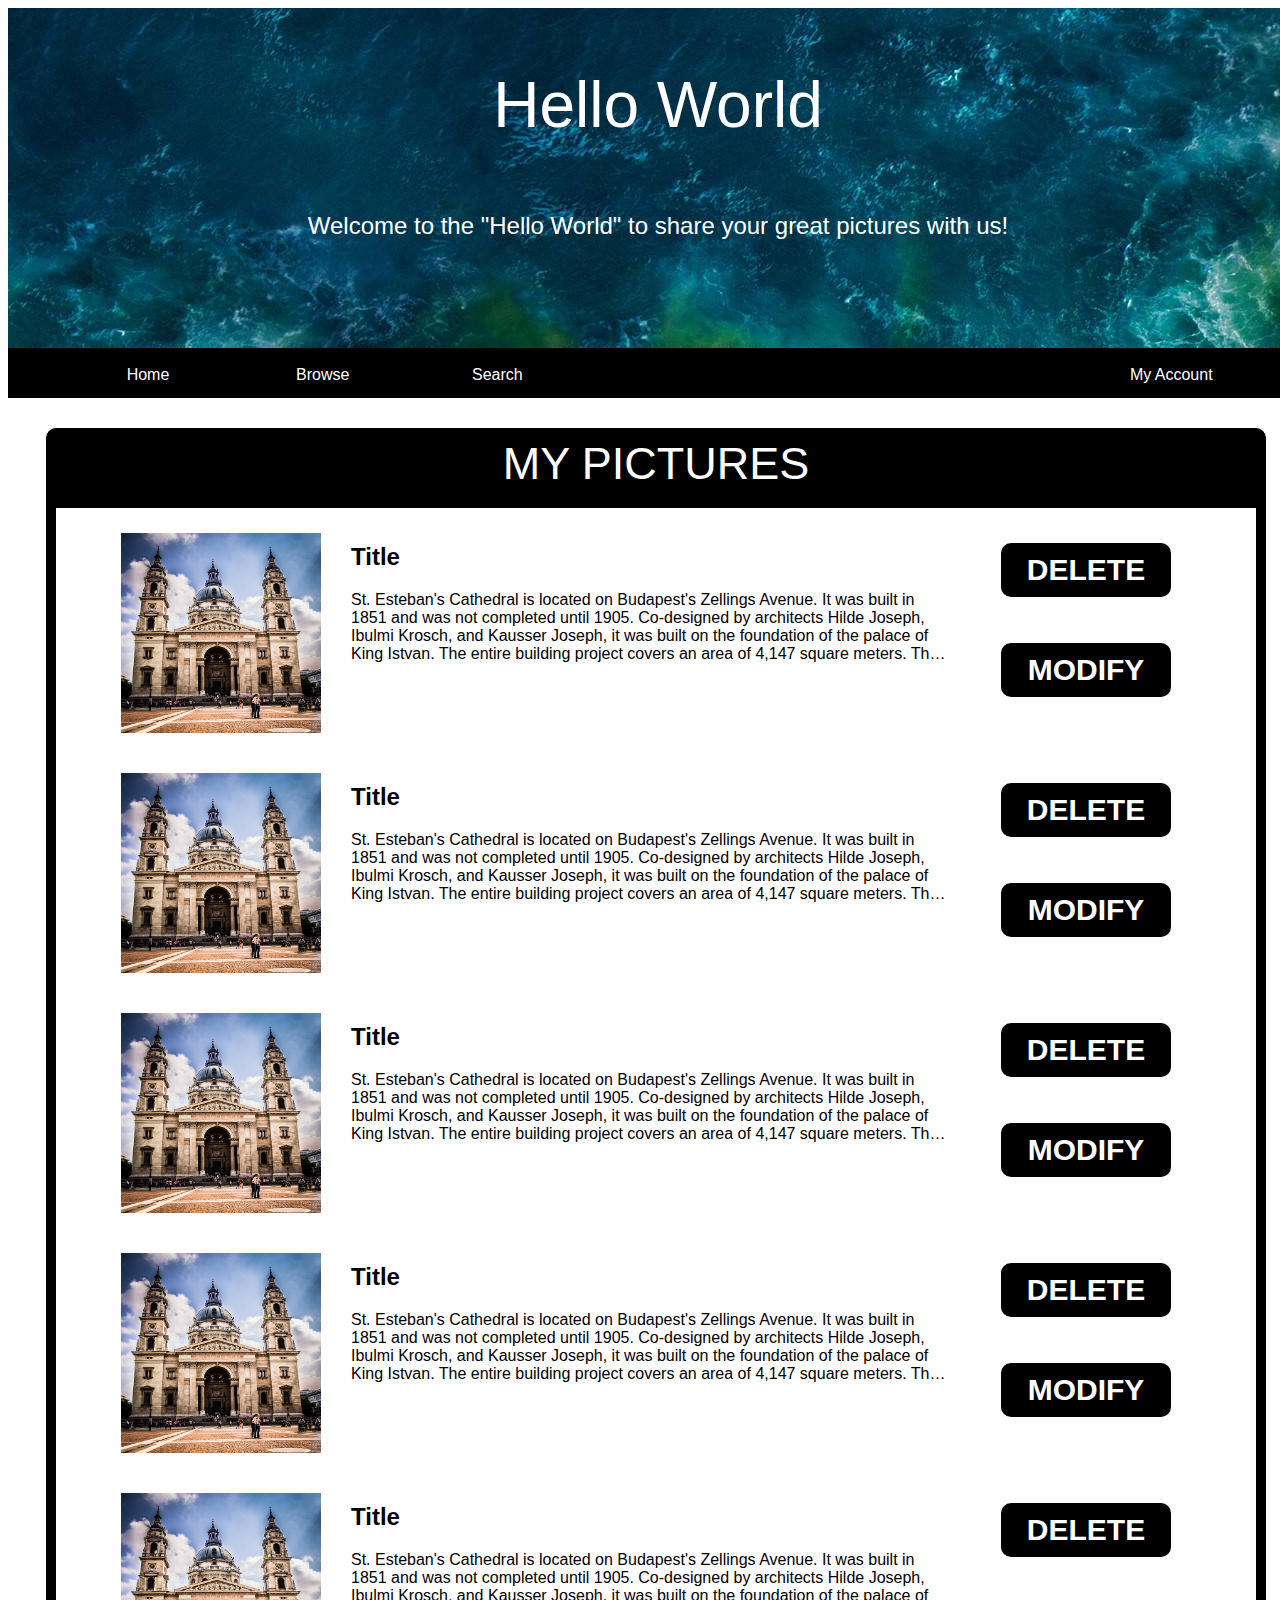
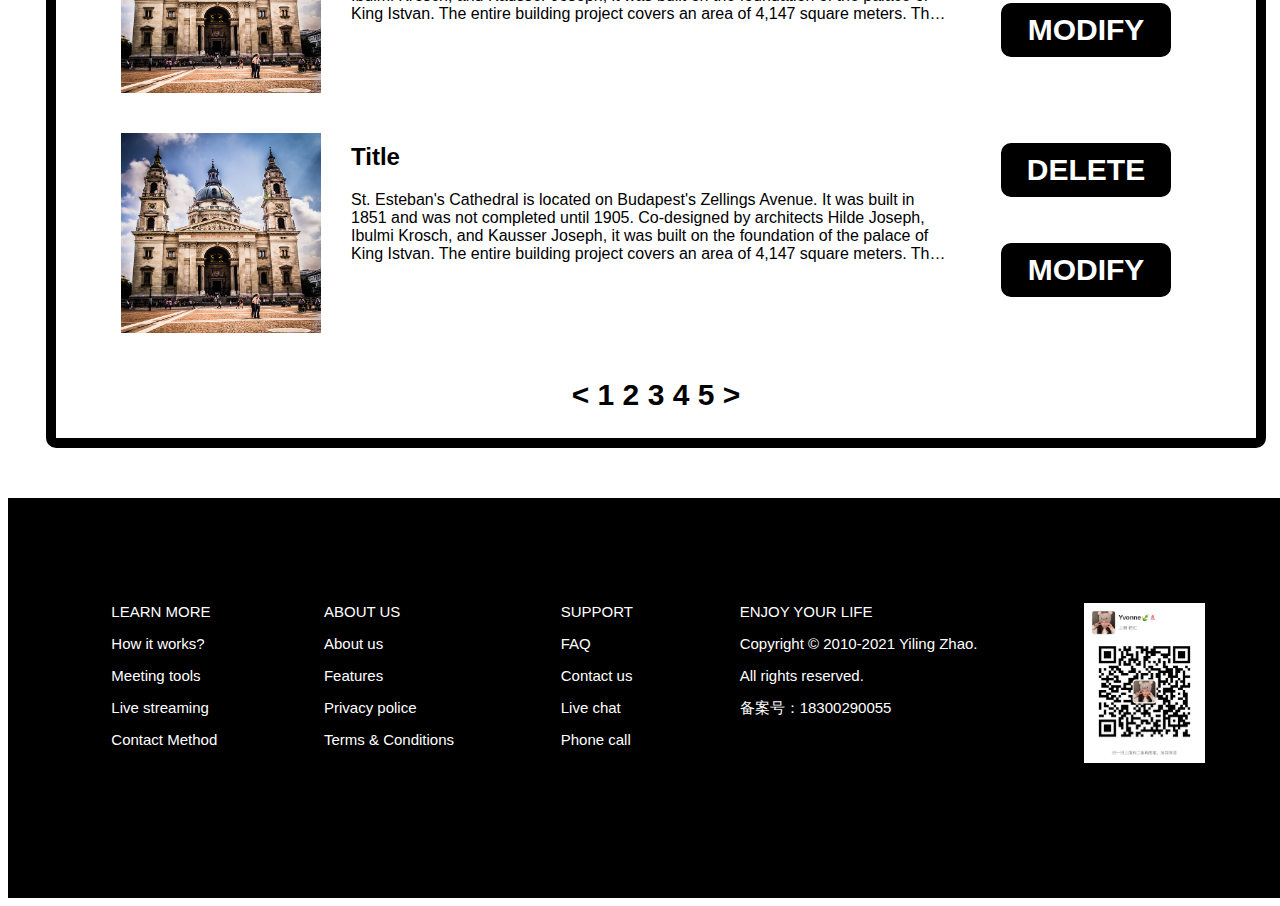
<file: src/mypics.html>
<!DOCTYPE html>
<html>
<head>
<meta charset="UTF-8">

    <meta http-equiv="X-UA-Compatible" content="IE=edge">
    <!-- 以上代码IE=edge告诉IE使用最新的引擎渲染网页，chrome=1则可以激活Chrome Frame. -->
     <meta name="viewport" content="width=device-width, initial-scale=1">
     <!-- 让当前 viewport 的宽度等于设备的宽度 -->
    <link rel="stylesheet" href="../font-awesome-4.7.0/css/font-awesome.min.css"/>
    <link rel="stylesheet" type="text/css" media="screen" href="../css/mypics.css" />
<title>my_pj_我的图片</title>
</head>




<body>

<header>
   <div>

            <div id="title">Hello World</div>

            <div id="titlebottom">

                Welcome to the "Hello World" to share your great pictures with us!
               

            </div>
</div>
           
</header>

<div class="top">
                 <ul> 
                   <!--  <ul id="1">  -->
                    
                    <li><a href="./home.html">Home</a></li>
                    <li><a href="./browse.html">Browse</a></li>
                    <li><a href="./search.html">Search</a></li>
                 <!-- </ul> --> 
                   
                 <!--  <ul id="2">  --> 
                    <li id="my_account">
                        <a href="#">My Account</a>
                        <ul>
                            <li id="upload"><a href="./upload.html"><i class="fa fa-cloud-upload" aria-hidden="true"></i> Upload</a></li>
                            <li id="pics"><a href="./mypics.html"><i class="fa fa-camera-retro" aria-hidden="true"></i> My Pics</a></li>
                            <li id="favor"><a href="./myfavor.html"><i class="fa fa-gratipay" aria-hidden="true"></i> My Favorite</a></li>
                            <li id="log"><a href="../index.html"><i class="fa fa-sign-in" aria-hidden="true"></i> Log in</a></li>
                        </ul>
                    </li>
                    </ul>        
                    
                        
  </div>

<section>


<div id="mypicscontent">

   <div class="mypics_til">MY PICTURES</div>

                    <div class="pic_each">

                    <a href="../src/detail.html"><img class="my_pics"src="../img\travel-images\normal/medium/8731523536.jpg"/></a>


                     <article class="pic_word">
                     <h2>Title</h2>
 
                     <p class="picword">St. Esteban's Cathedral is located on Budapest's Zellings Avenue. It was built in 1851 and was not completed until 1905. Co-designed by architects Hilde Joseph, Ibulmi Krosch, and Kausser Joseph, 
                     it was built on the foundation of the palace of King Istvan. 
                     The entire building project covers an area of 4,147 square meters. The church is splendid, and the hall can accommodate more than 8,500 people at the same time. 
                     The church has a circular dome and two minarets. The dome was destroyed during the war. 
                     It was rebuilt in 1949 and is 96 meters high. It is the highest dome in the city.</p>
                     </article>
 
                    <div class="con_word1">
                    <div class="size2"><a class="modify" href="#" onclick="alert('删除这张图片')">DELETE</a></div>
                    </div>

                    <div class="con_word2">
                    <div class="size2"><a class="modify" href="./upload.html">MODIFY</a></div>
                    </div>


                    </div>




                    <div class="pic_each">

                    <a href="../src/detail.html"><img class="my_pics"src="../img\travel-images\normal/medium/8731523536.jpg"/></a>


                     <article class="pic_word">
                     <h2>Title</h2>
 
                     <p class="picword">St. Esteban's Cathedral is located on Budapest's Zellings Avenue. It was built in 1851 and was not completed until 1905. Co-designed by architects Hilde Joseph, Ibulmi Krosch, and Kausser Joseph, 
                     it was built on the foundation of the palace of King Istvan. 
                     The entire building project covers an area of 4,147 square meters. The church is splendid, and the hall can accommodate more than 8,500 people at the same time. 
                     The church has a circular dome and two minarets. The dome was destroyed during the war. 
                     It was rebuilt in 1949 and is 96 meters high. It is the highest dome in the city.</p>
                     </article>
 
                    <div class="con_word1">
                    <div class="size2"><a class="modify" href="#" onclick="alert('删除这张图片')">DELETE</a></div>
                    </div>

                    <div class="con_word2">
                    <div class="size2"><a class="modify" href="./upload.html">MODIFY</a></div>
                    </div>


                    </div>



                    <div class="pic_each">

                    <a href="../src/detail.html"><img class="my_pics"src="../img\travel-images\normal/medium/8731523536.jpg"/></a>


                     <article class="pic_word">
                     <h2>Title</h2>
 
                     <p class="picword">St. Esteban's Cathedral is located on Budapest's Zellings Avenue. It was built in 1851 and was not completed until 1905. Co-designed by architects Hilde Joseph, Ibulmi Krosch, and Kausser Joseph, 
                     it was built on the foundation of the palace of King Istvan. 
                     The entire building project covers an area of 4,147 square meters. The church is splendid, and the hall can accommodate more than 8,500 people at the same time. 
                     The church has a circular dome and two minarets. The dome was destroyed during the war. 
                     It was rebuilt in 1949 and is 96 meters high. It is the highest dome in the city.</p>
                     </article>
 
                    <div class="con_word1">
                    <div class="size2"><a class="modify" href="#" onclick="alert('删除这张图片')">DELETE</a></div>
                    </div>

                    <div class="con_word2">
                    <div class="size2"><a class="modify" href="./upload.html">MODIFY</a></div>
                    </div>


                    </div>




                    <div class="pic_each">

                    <a href="../src/detail.html"><img class="my_pics"src="../img\travel-images\normal/medium/8731523536.jpg"/></a>


                     <article class="pic_word">
                     <h2>Title</h2>
 
                     <p class="picword">St. Esteban's Cathedral is located on Budapest's Zellings Avenue. It was built in 1851 and was not completed until 1905. Co-designed by architects Hilde Joseph, Ibulmi Krosch, and Kausser Joseph, 
                     it was built on the foundation of the palace of King Istvan. 
                     The entire building project covers an area of 4,147 square meters. The church is splendid, and the hall can accommodate more than 8,500 people at the same time. 
                     The church has a circular dome and two minarets. The dome was destroyed during the war. 
                     It was rebuilt in 1949 and is 96 meters high. It is the highest dome in the city.</p>
                     </article>
 
                    <div class="con_word1">
                    <div class="size2"><a class="modify" href="#" onclick="alert('删除这张图片')">DELETE</a></div>
                    </div>

                    <div class="con_word2">
                    <div class="size2"><a class="modify" href="./upload.html">MODIFY</a></div>
                    </div>


                    </div>





                    <div class="pic_each">

                    <a href="../src/detail.html"><img class="my_pics"src="../img\travel-images\normal/medium/8731523536.jpg"/></a>


                     <article class="pic_word">
                     <h2>Title</h2>
 
                     <p class="picword">St. Esteban's Cathedral is located on Budapest's Zellings Avenue. It was built in 1851 and was not completed until 1905. Co-designed by architects Hilde Joseph, Ibulmi Krosch, and Kausser Joseph, 
                     it was built on the foundation of the palace of King Istvan. 
                     The entire building project covers an area of 4,147 square meters. The church is splendid, and the hall can accommodate more than 8,500 people at the same time. 
                     The church has a circular dome and two minarets. The dome was destroyed during the war. 
                     It was rebuilt in 1949 and is 96 meters high. It is the highest dome in the city.</p>
                     </article>
 
                    <div class="con_word1">
                    <div class="size2"><a class="modify" href="#" onclick="alert('删除这张图片')">DELETE</a></div>
                    </div>

                    <div class="con_word2">
                    <div class="size2"><a class="modify" href="./upload.html">MODIFY</a></div>
                    </div>


                    </div>



                    <div class="pic_each">

                    <a href="../src/detail.html"><img class="my_pics"src="../img\travel-images\normal/medium/8731523536.jpg"/></a>


                     <article class="pic_word">
                     <h2>Title</h2>
 
                     <p class="picword">St. Esteban's Cathedral is located on Budapest's Zellings Avenue. It was built in 1851 and was not completed until 1905. Co-designed by architects Hilde Joseph, Ibulmi Krosch, and Kausser Joseph, 
                     it was built on the foundation of the palace of King Istvan. 
                     The entire building project covers an area of 4,147 square meters. The church is splendid, and the hall can accommodate more than 8,500 people at the same time. 
                     The church has a circular dome and two minarets. The dome was destroyed during the war. 
                     It was rebuilt in 1949 and is 96 meters high. It is the highest dome in the city.</p>
                     </article>
 
                    <div class="con_word1">
                    <div class="size2"><a class="modify" href="#" onclick="alert('删除这张图片')">DELETE</a></div>
                    </div>

                    <div class="con_word2">
                    <div class="size2"><a class="modify" href="./upload.html">MODIFY</a></div>
                    </div>


                    </div>



                   <div id="page"> <a href="#" onclick="alert('正在跳转首页')">&lt </a><a href="#" onclick="alert('正在跳转')">1 </a> 
                   <a href="#" onclick="alert('正在跳转')">2 </a><a href="#" onclick="alert('正在跳转')">3 </a> <a href="#" onclick="alert('正在跳转')">4 </a>
                   <a href="#" onclick="alert('正在跳转')">5 </a><a href="#" onclick="alert('正在跳转尾页')">> </a></div>


</div>
</section>


 <footer>

        <div>

            <div>

                <p>LEARN MORE</p>

                <p>How it works?</p>

                <p>Meeting tools</p>

                <p>Live streaming</p>

                <p>Contact Method</p>

            </div>

            <div>

                <p>ABOUT US</p>

                <P>About us</P>

                <p>Features</p>

                <p>Privacy police</p>

                <p>Terms & Conditions</p>

            </div>

            <div>

                <p>SUPPORT</p>

                <p>FAQ</p>

                <p>Contact us</p>

                <p>Live chat</p>

                <p>Phone call</p>

            </div>

            <div>

                <p>ENJOY YOUR LIFE</p>

                <p>Copyright &copy 2010-2021 Yiling Zhao. </p>
                <p>All rights reserved.</p>
                  <p> 备案号：18300290055</p>
                
</div>
              
<div>
                <p>

                    <!-- wechat -->
                    <img id="icon" src="../img/二维码.jpg" />  

                </p>

            </div>



        </div>


    </footer>

 

</body>

 
</html>
</file>
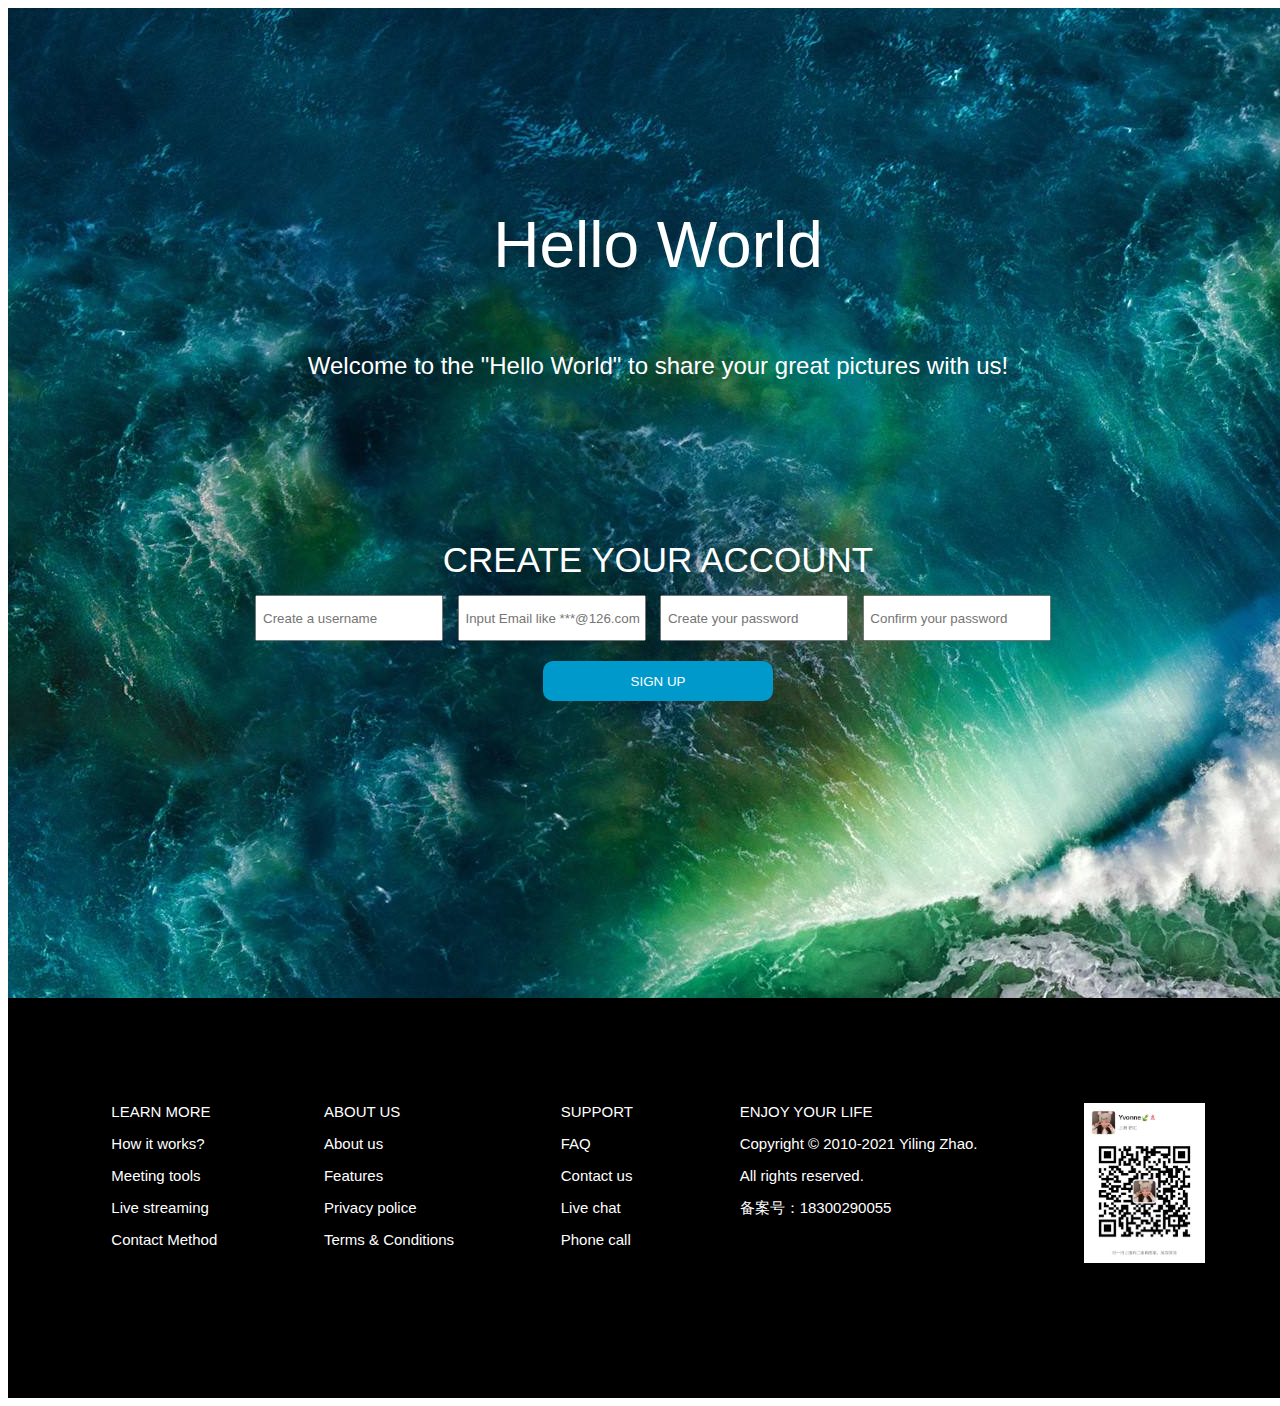
<file: src/register.html>
<!DOCTYPE html>

<html lang="zh">

 

<head>

   <meta charset="UTF-8" >

    <meta http-equiv="X-UA-Compatible" content="IE=edge">

    <title>my_pj_注册</title>

    <meta name="viewport" content="width=device-width, initial-scale=1">

    <link rel="stylesheet" type="text/css" media="screen" href="../css/style.css" />

</head>

 

<body>

    <header>

        <div>

            <div id="title">Hello World</div>

            <div id="titlebottom">

                Welcome to the "Hello World" to share your great pictures with us!
               

            </div>

            <div id="login">

                <div>CREATE YOUR ACCOUNT</div>

                
              <div>
                <form action="#" method="POST" name="to_register" onsubmit="return false;">
                    <input class="name3" name="id" type="text" placeholder=" Create a username">
                    <input class="name3" name="email" type="email" placeholder=" Input Email like ***@126.com">

                    <input class="name3" name="password1" type="password" placeholder=" Create your password">  
                    <input class="name3" name="password2" type="password" placeholder=" Confirm your password">   
                    <!-- 设置type使得密码不会显示出来 -->
<br>

                    <input class="name4" type="submit" value="SIGN UP" onclick="window.location.href='../index.html'">
                    
                </form>
              </div>

            </div>

        </div>

    </header>


    <footer>

        <div>

            <div>

                <p>LEARN MORE</p>

                <p>How it works?</p>

                <p>Meeting tools</p>

                <p>Live streaming</p>

                <p>Contact Method</p>

            </div>

            <div>

                <p>ABOUT US</p>

                <P>About us</P>

                <p>Features</p>

                <p>Privacy police</p>

                <p>Terms & Conditions</p>

            </div>

            <div>

                <p>SUPPORT</p>

                <p>FAQ</p>

                <p>Contact us</p>

                <p>Live chat</p>

                <p>Phone call</p>

            </div>

            <div>

                <p>ENJOY YOUR LIFE</p>
          <p>Copyright &copy 2010-2021 Yiling Zhao. </p>
                <p>All rights reserved.</p>
                  <p> 备案号：18300290055</p>
                
</div>
              
<div>
                <p>

                    <!-- wechat -->
                    <img id="icon" src="../img/二维码.jpg" />  

                </p>

            </div>



        </div>


    </footer>

 

</body>

 

</html>
</file>
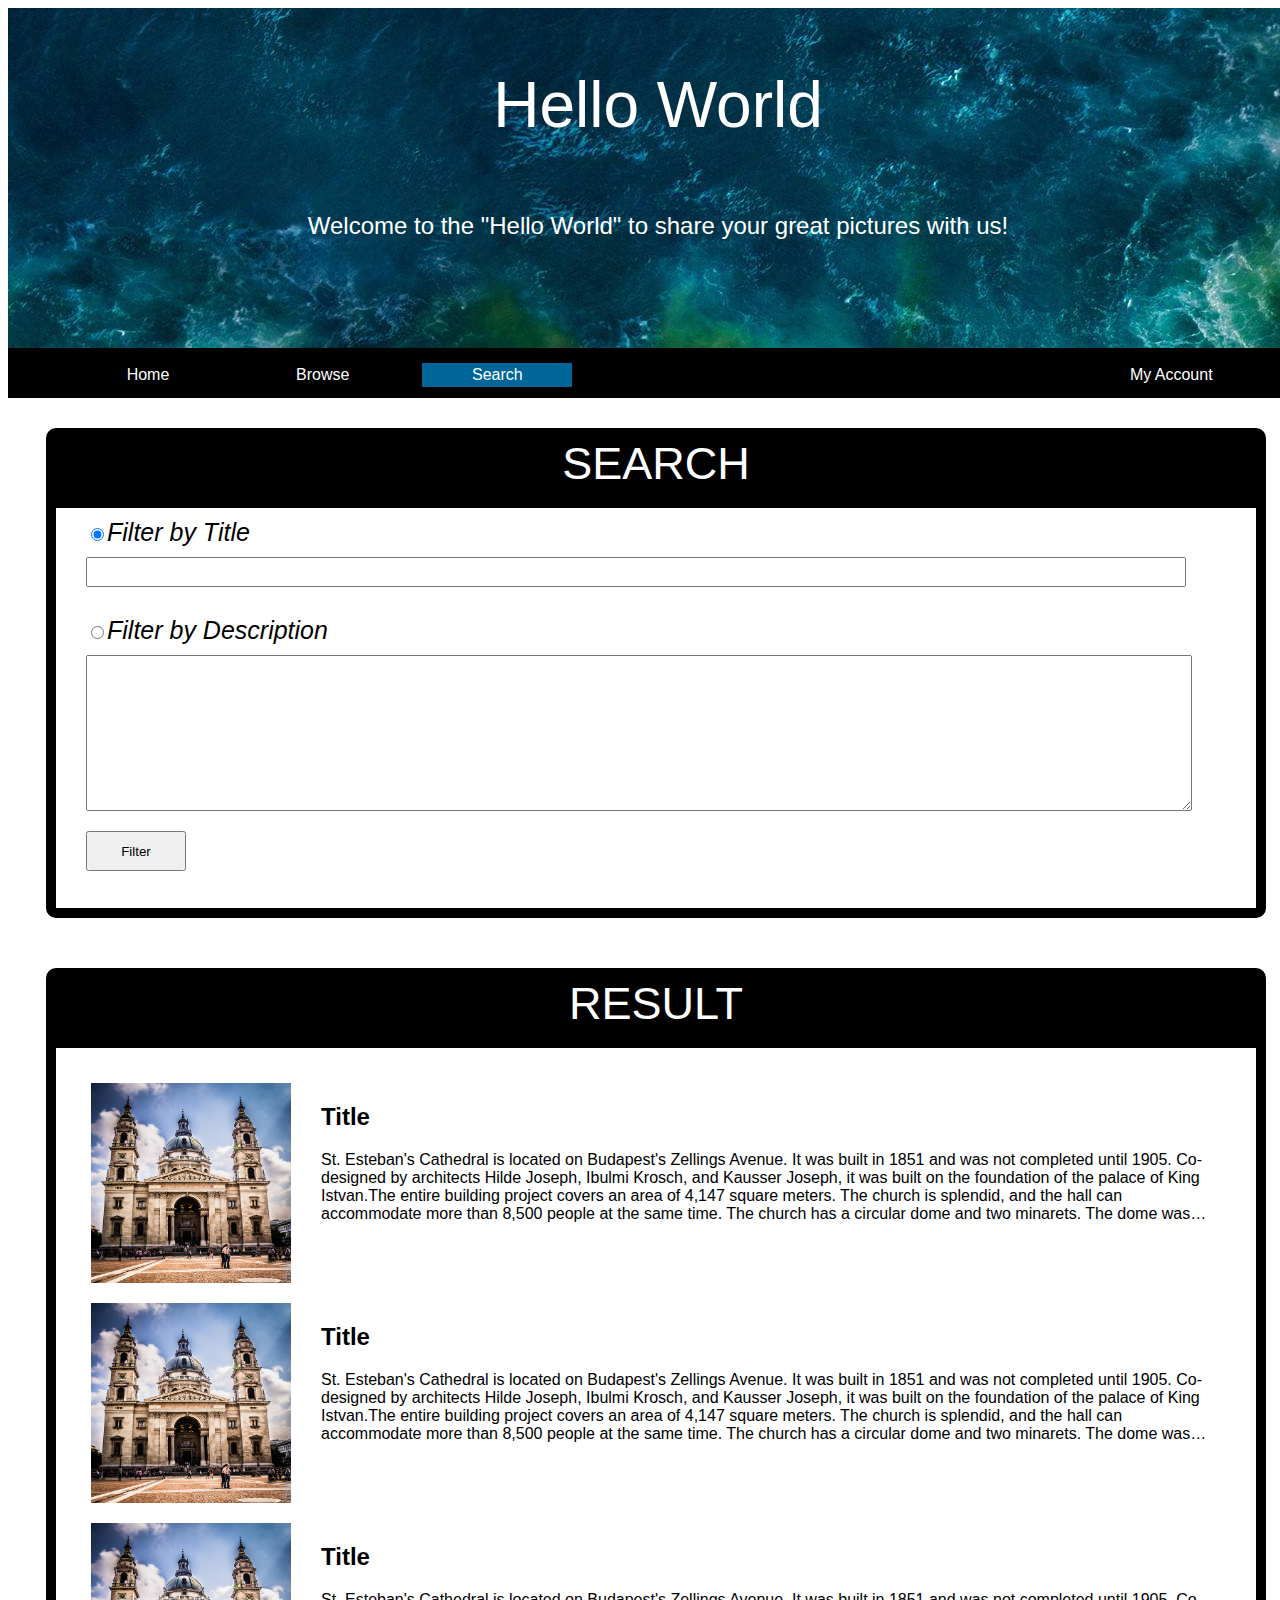
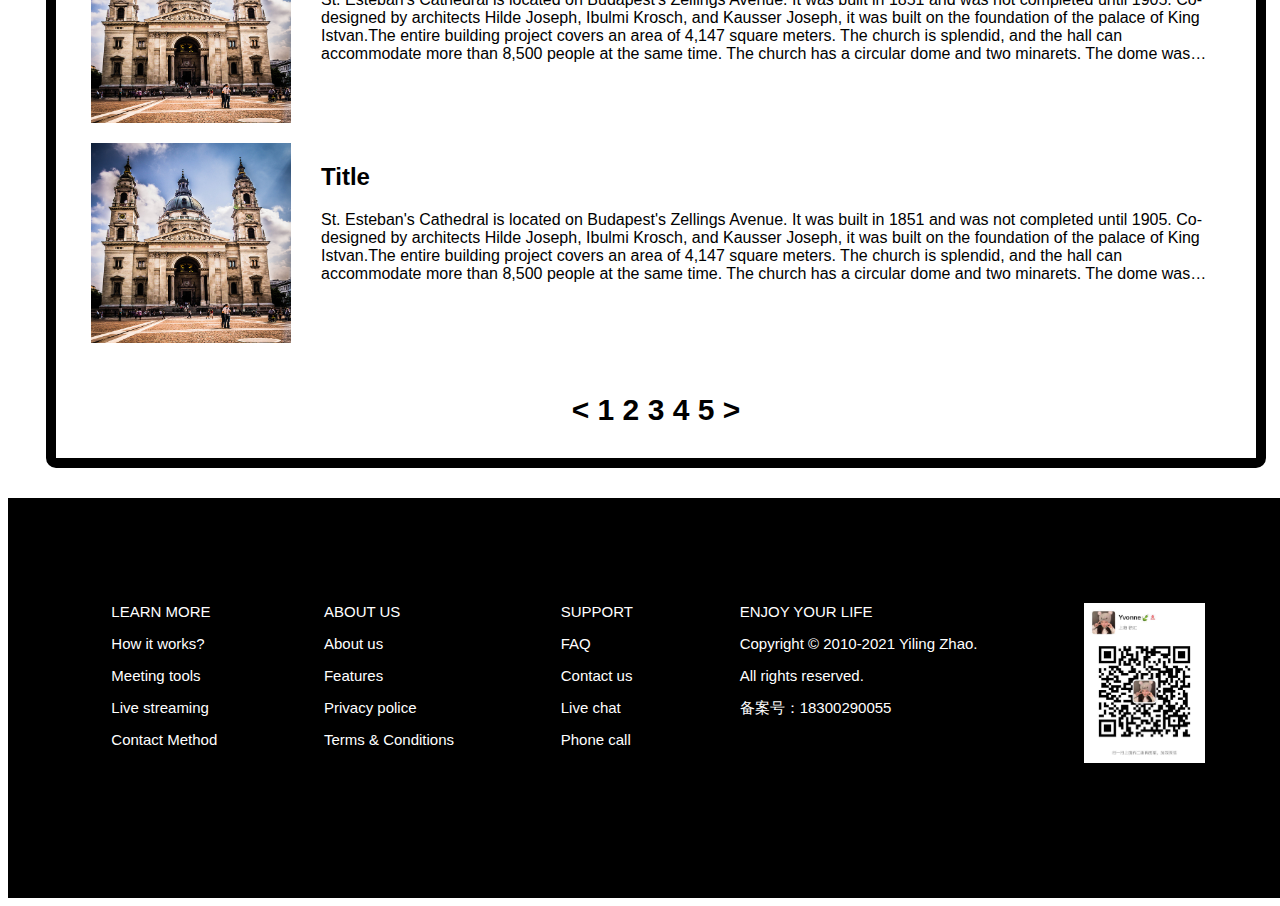
<file: src/search.html>
<!DOCTYPE html>
<html>
<head>
<meta charset="UTF-8">



 

    <meta http-equiv="X-UA-Compatible" content="IE=edge">
    
     <meta name="viewport" content="width=device-width, initial-scale=1">

    <link rel="stylesheet" href="../font-awesome-4.7.0/css/font-awesome.min.css"/>
    <link rel="stylesheet" type="text/css" media="screen" href="../css/search.css" />
<title>my_pj_搜索页</title>
</head>




<body>

<header>
   <div>

            <div id="title">Hello World</div>

            <div id="titlebottom">

                Welcome to the "Hello World" to share your great pictures with us!
               

            </div>

     </div>      
</header>

<div class="top">
                 <ul> 
                   <!--  <ul id="1">  -->
                    
                    <li><a  href="./home.html">Home</a></li>
                    <li><a href="./browse.html">Browse</a></li>
                    <li><a id="now" href="./search.html">Search</a></li>
                 <!-- </ul> --> 
                   
                 <!--  <ul id="2">  --> 
                    <li id="my_account">
                        <a href="#">My Account</a>
                        <ul>
                             <li id="upload"><a href="./upload.html"><i class="fa fa-cloud-upload" aria-hidden="true"></i> Upload</a></li>
                            <li id="pics"><a href="./mypics.html"><i class="fa fa-camera-retro" aria-hidden="true"></i> My Pics</a></li>
                            <li id="favor"><a href="./myfavor.html"><i class="fa fa-gratipay" aria-hidden="true"></i> My Favorite</a></li>
                            <li id="log"><a href="../index.html"><i class="fa fa-sign-in" aria-hidden="true"></i> Log in</a></li>
                        </ul>
                    </li>
                    </ul>        
                    
                        
  </div>

<section>

<div id="filter">
  <div class="til">SEARCH</div>
                     <div id="choice">
                     <form action="#" method="GET" name="to_search">
                     <input name="choice" value="Filter by Title" type="radio" checked/>Filter by Title
                     <br>
                     <input id="frame1" name="filter_title" type="search" />
                     <br>
                     <br>
                     <input name="choice" value="Filter by Description" type="radio" />Filter by Description
                     <textarea id="frame2" name="filter_descripton" cols="6"></textarea>
                     <br>
                     <input id="fil" name="filter" type="submit" value="Filter" onclick="alert('已筛选')">
                     </form>
                     </div>
</div>

<div id="result">
   <div class="til">RESULT</div>

                    <div class="result1">

                    <a href="../src/detail.html"><img class="res_pic"src="../img\travel-images\normal/medium/8731523536.jpg"/></a>
 

                    <article class="res_word">
                    <h2>Title</h2>
 
                  <p class="resword">St. Esteban's Cathedral is located on Budapest's Zellings Avenue. It was built in 1851 and was not completed until 1905. Co-designed by architects Hilde Joseph, Ibulmi Krosch, and Kausser Joseph, 
                  it was built on the foundation of the palace of King Istvan.The entire building project covers an area of 4,147 square meters. The church is splendid, and the hall can accommodate more than 8,500 people at the same time. 
                  The church has a circular dome and two minarets. The dome was destroyed during the war. 
                  It was rebuilt 1949 and is 96 meters high. It is the highest dome in the city.</p>
                   </article>
                    </div>

                    <div class="result1">

                    <a href="../src/detail.html"><img class="res_pic"src="../img\travel-images\normal/medium/8731523536.jpg"/></a>
 

                     <article class="res_word">
                     <h2>Title</h2>
 
                  <p class="resword">St. Esteban's Cathedral is located on Budapest's Zellings Avenue. It was built in 1851 and was not completed until 1905. Co-designed by architects Hilde Joseph, Ibulmi Krosch, and Kausser Joseph, 
                  it was built on the foundation of the palace of King Istvan.The entire building project covers an area of 4,147 square meters. The church is splendid, and the hall can accommodate more than 8,500 people at the same time. 
                  The church has a circular dome and two minarets. The dome was destroyed during the war. 
                  It was rebuilt 1949 and is 96 meters high. It is the highest dome in the city.</p>
                   </article>
                    </div>

                    <div class="result1">

                    <a href="../src/detail.html"><img class="res_pic"src="../img\travel-images\normal/medium/8731523536.jpg"/></a>
 

                     <article class="res_word">
                     <h2>Title</h2>
 
                  <p class="resword">St. Esteban's Cathedral is located on Budapest's Zellings Avenue. It was built in 1851 and was not completed until 1905. Co-designed by architects Hilde Joseph, Ibulmi Krosch, and Kausser Joseph, 
                  it was built on the foundation of the palace of King Istvan.The entire building project covers an area of 4,147 square meters. The church is splendid, and the hall can accommodate more than 8,500 people at the same time. 
                  The church has a circular dome and two minarets. The dome was destroyed during the war. 
                  It was rebuilt 1949 and is 96 meters high. It is the highest dome in the city.</p>
                   </article>
                    </div>
                    <div class="result1">

                    <a href="../src/detail.html"><img class="res_pic"src="../img\travel-images\normal/medium/8731523536.jpg"/></a>
 

                     <article class="res_word">
                     <h2>Title</h2>
 
                  <p class="resword">St. Esteban's Cathedral is located on Budapest's Zellings Avenue. It was built in 1851 and was not completed until 1905. Co-designed by architects Hilde Joseph, Ibulmi Krosch, and Kausser Joseph, 
                  it was built on the foundation of the palace of King Istvan.The entire building project covers an area of 4,147 square meters. The church is splendid, and the hall can accommodate more than 8,500 people at the same time. 
                  The church has a circular dome and two minarets. The dome was destroyed during the war. 
                  It was rebuilt 1949 and is 96 meters high. It is the highest dome in the city.</p>
                   </article>


                    <div id="page"> <a href="#" onclick="alert('正在跳转首页')">&lt </a><a href="#" onclick="alert('正在跳转')">1 </a> 
                    <a href="#" onclick="alert('正在跳转')">2 </a><a href="#" onclick="alert('正在跳转')">3 </a> <a href="#" onclick="alert('正在跳转')">4 </a>
                    <a href="#" onclick="alert('正在跳转')">5 </a><a href="#" onclick="alert('正在跳转尾页')">> </a>
                    </div>

                    </div>

</div>
</section>


 <footer>

        <div>

            <div>

                <p>LEARN MORE</p>

                <p>How it works?</p>

                <p>Meeting tools</p>

                <p>Live streaming</p>

                <p>Contact Method</p>

            </div>

            <div>

                <p>ABOUT US</p>

                <P>About us</P>

                <p>Features</p>

                <p>Privacy police</p>

                <p>Terms & Conditions</p>

            </div>

            <div>

                <p>SUPPORT</p>

                <p>FAQ</p>

                <p>Contact us</p>

                <p>Live chat</p>

                <p>Phone call</p>

            </div>

            <div>

                <p>ENJOY YOUR LIFE</p>

                <p>Copyright &copy 2010-2021 Yiling Zhao. </p>
                <p>All rights reserved.</p>
                  <p> 备案号：18300290055</p>
                
</div>
              
<div>
                <p>

                    <!-- wechat -->
                    <img id="icon" src="../img/二维码.jpg" />  

                </p>

            </div>



        </div>


    </footer>

 

</body>

 
</html>
</file>
<file: css/style.css>
@CHARSET "UTF-8";

body {

    font-family: "Microsoft Yahei", sans-serif;

    font-weight: lighter;

}

 

header {

    background-image: url(../img/timg.jpg);
    
   
    color: white;

    width: 1300px;

    height: 990px;

    text-align: center;

    margin: 0 auto;

}

 

#title {

    display: inline-block;

    font-size: 64px;

    padding-top: 200px;

    width: 960px;

}

 

#titlebottom {

    display: inline-block;

    box-sizing: border-box;

    width: 960px;

    font-size: 24px;

    padding: 70px 70px 100px 70px;

}

 

#login {

    display: inline-block;

    

    width: 1000px;

    height: 600px;

}

 

#login div:first-child {

    font-size: 35px;

    color:white;
   
    padding-top: 60px;

    padding-bottom: 15px;

}

 

 

.name{
	
	height:40px;
	width:300px;
	margin-right:10px;
	

}

.name2{
	width:150px;
	height:45px;
	margin-top:20px;
	background-color:#0099CC;
	color:white;
	border-radius: 10px;
	border:none;
} 

.name3{
	width:180px;
	height:40px;
	
	margin-right:10px;
	
}

.name4{
	margin-top:20px;
	width:230px;
	height:40px;
	background-color:#0099CC;
	color:white;
	border-radius: 10px;
	border:none;
}
 


#special:LINK{
	color:white;
}

 #special:VISITED{
	color:pink;
}


 
 

footer {

    width: 1300px;

    height: 400px;

    background-color: black;

    margin: 0 auto;

   

    font-size: 15px;

}

 

footer>div {
	color:white;

    width: 1200px;

    height: 310px;

    display: flex;

    justify-content: space-around; 

    margin: 0 auto;  

    padding-top: 90px;

}

 
#icon{
	height:160px;
	
	withd:150px;
}
</file>
<file: css/browse.css>
@CHARSET "UTF-8";
body {

    font-family: "Microsoft Yahei", sans-serif;

    font-weight: lighter;

}

header {

    
    background-image: url(../img/timg.jpg);
   
    color: white;

    width: 1300px;

    height: 340px;

    text-align: center;

    margin: 0 auto;
    padding:0;

}

#title {

    display: inline-block;

    font-size: 64px;

    padding-top: 60px;

    width: 960px;

}

 

#titlebottom {

    display: inline-block;

    box-sizing: border-box;

    width: 960px;

    font-size: 24px;

    padding: 70px 70px 100px 70px;

}


 .top{
    /* 设置宽度高度背景颜色 */
    height: 50px; 
    width:1300px;
    padding:0;
    background:black;
    float:left;
    
   /*离顶部的距离为0*/
    margin: 0;
    
}





#now{
	background-color:#006699;
}
#now:hover{
	 /* 鼠标选中时背景变色 */
    background-color:#009999;
}

.top ul{
    /* 清除ul标签的默认样式 */
    width: auto;/*宽度也改为自动*/
    list-style-type: none;
    white-space:nowrap;
    overflow: hidden;
    margin-left: 5%;
    /* margin-top: 0;          */
    padding: 0px;
   margin-top:15px;
 /* float:left;*/
   

}

.top li {
	
	width:150px;
    float:left; /* 使li内容横向浮动，即横向排列  */
    margin-right:2%;  /* 两个li之间的距离*/
    position: relative;
    overflow: hidden;
}

.top li a{
   /* 设置链接内容显示的格式*/
    display: block; /* 把链接显示为块元素可使整个链接区域可点击 */
    color:white;
    text-align: center;
    padding: 3px;
    overflow: hidden;
    text-decoration: none; /* 去除下划线 */
    
}
.top li a:hover{
    /* 鼠标选中时背景变色 */
    background-color:#009999;
    
}

/*#my account{
	margin-right:0;
	white-space:nowrap;
	
	
}*/
/*
#my account:hover{
	margin-right:auto;
	
    background-color:#009999;
	
}*/


.top ul li ul{
    /* 设置二级菜单 */
    display:inline-block;
    margin-left: -0.2px;
   text-align:left;
   background-color:black;
    position: relative;
    display: none; /* 默认隐藏二级菜单的内容 */

}

/*#upload{
	 background:url(../img/icon_upload.png) no-repeat;
	 background-size:30px 30px;
	 
}

#pics{
	 background:url(../img/icon_pic.png) no-repeat;
	 background-size:30px 30px;
	

}
#favor{
	 background:url(../img/icon_favor.png) no-repeat;
	 background-size:30px 30px;
	
}
#log{
	 background:url(../img/icon_log.png) no-repeat;
	 background-size:30px 30px;
	 
}*/


.top ul li ul li{
    /* 二级菜单li内容的显示 */
   /*padding-left:30px;*/
    display:inline-block;
    text-align:left;
   
   
}

#my_account{
	float:right;
	margin-right:5%;
}

.top ul li ul li a{
	 padding-left:30px;
	text-align:left;
	}
.top ul li:hover ul{
    /* 鼠标选中二级菜单内容时 */
    display: block;
    
}









 
section {

    width: 1300px;


    
    
    height: 1450px;

    margin: 0;

    text-align: center;

}

#sidebar{
	float:left;
	margin-left:10px;
	 display:inline-block;
}

#sidesearch{
	
	width: 280px;
	height:90px;
	color:white;
	background:black;
	margin-top:30px;
	margin-left:0px;
	vertical-align:middle;
	border-color: black;
	border-width: 10px;
	border-style: solid;
	border-radius: 10px;
	position:relative; 
	font-weight:bold;
}

#hot_content{
	
	width: 280px;
	color:white;
	background:black;
	margin-top:30px;
	margin-left:0px;
	vertical-align:middle;
	border-color: black;
	border-width: 10px;
	border-style: solid;
	border-radius: 10px;
	position:relative; 
	font-weight:bold;
}
#hot_content table  {
	margin-left:90px;
	
}
#hot_content table tr th a:hover {
	color:#009999;
	 
}
#hot_content table tr th a{
 text-decoration: none; /* 去除下划线 */
 color:white;
}

#hot_country{
	
	width: 280px;
	color:white;
	background:black;
	margin-top:30px;
	margin-left:0px;
	vertical-align:middle;
	border-color: black;
	border-width: 10px;
	border-style: solid;
	border-radius: 10px;
	position:relative; 
	font-weight:bold;
}


#hot_country table  {
	margin-left:90px;
}

#hot_country table tr th a:hover {
	color:#009999;
}

#hot_country table tr th a{
 text-decoration: none; /* 去除下划线 */
 color:white;
}

#hot_city{
	
	width: 280px;
	color:white;
	background:black;
	margin-top:30px;
	margin-left:0px;
	vertical-align:middle;
	border-color: black;
	border-width: 10px;
	border-style: solid;
	border-radius: 10px;
	position:relative; 
	font-weight:bold;
}


#hot_city table  {
	margin-left:90px;
}

#hot_city table tr th a:hover {
	color:#009999;
}

#hot_city table tr th a{
 text-decoration: none; /* 去除下划线 */
 color:white;
}


#filter{
	border-color: black;
	border-radius: 10px;
	border-width: 10px;
	border-style: solid;
	margin-right:20px;
	margin-left:40px;
	width:910px;
	height:1310px;
	margin-top:30px;
	float:left;
	
	 display:inline-block;


}

#filtitle{
	font-size:45px;
	 height:70px;
	 width:auto;
	 color:white;
	 background-color:black;
}



#fil select{
	margin-left:30px;
	margin-top:10px;
	vertical-align:middle;
	width:150px;
	height:30px;
	
}

#fil input{
	float:right;
	margin-right:30px;
	margin-top:10px;
	width:150px;
	height:30px;
}

#filpic{
	vertical-align:middle;
	margin-top:10px;
}



.pic1{

	display:inline-block;
	
	vertical-align:middle;
	width:200px;
	height:200px;
	border: 10px solid white;
	
}

#page{
	margin-top:20px;
	text-align:center;
}
#page a{
	
	font-size:30px;
	font-weight:bold;
	text-decoration: none; /* 去除下划线 */
	color:black;
   
}

#page a:hover{
	color:#009999;
	 
}
 





footer {

    width: 1300px;

    height: 400px;

    background-color: black;

    margin: 0 auto;

   

    font-size: 15px;

}

 

footer>div {
	color:white;

    width: 1200px;

    height: 310px;

    display: flex;

    justify-content: space-around; 

    margin: 0 auto;  

    padding-top: 90px;

}

 
#icon{
	height:160px;
	
	withd:150px;
}
</file>
<file: css/detail.css>
@CHARSET "UTF-8";
body {

    font-family: "Microsoft Yahei", sans-serif;

    font-weight: lighter;

}

header {

    
    background-image: url(../img/timg.jpg);
   
    color: white;

    width: 1300px;

    height: 340px;

    text-align: center;

    margin: 0 auto;
    padding:0;

}

#title {

    display: inline-block;

    font-size: 64px;

    padding-top: 60px;

    width: 960px;

}

 

#titlebottom {

    display: inline-block;

    box-sizing: border-box;

    width: 960px;

    font-size: 24px;

    padding: 70px 70px 100px 70px;

}


 .top{
    /* 设置宽度高度背景颜色 */
    height: 50px; 
    width:1300px;
    padding:0;
    background:black;
    float:left;
    
   /*离顶部的距离为0*/
    margin: 0;
    
}





#now{
	background-color:#006699;
}
#now:hover{
	 /* 鼠标选中时背景变色 */
    background-color:#009999;
}

.top ul{
    /* 清除ul标签的默认样式 */
    width: auto;/*宽度也改为自动*/
    list-style-type: none;
    white-space:nowrap;
    overflow: hidden;
    margin-left: 5%;
    /* margin-top: 0;          */
    padding: 0px;
   margin-top:15px;
 /* float:left;*/
   

}

.top li {
	
	width:150px;
    float:left; /* 使li内容横向浮动，即横向排列  */
    margin-right:2%;  /* 两个li之间的距离*/
    position: relative;
    overflow: hidden;
}

.top li a{
   /* 设置链接内容显示的格式*/
    display: block; /* 把链接显示为块元素可使整个链接区域可点击 */
    color:white;
    text-align: center;
    padding: 3px;
    overflow: hidden;
    text-decoration: none; /* 去除下划线 */
    
}
.top li a:hover{
    /* 鼠标选中时背景变色 */
    background-color:#009999;
    
}

/*#my account{
	margin-right:0;
	white-space:nowrap;
	
	
}*/
/*
#my account:hover{
	margin-right:auto;
	
    background-color:#009999;
	
}*/


.top ul li ul{
    /* 设置二级菜单 */
    display:inline-block;
    margin-left: -0.2px;
   text-align:left;
   background-color:black;
    position: relative;
    display: none; /* 默认隐藏二级菜单的内容 */

}

/*#upload{
	 background:url(../img/icon_upload.png) no-repeat;
	 background-size:30px 30px;
	 
}

#pics{
	 background:url(../img/icon_pic.png) no-repeat;
	 background-size:30px 30px;
	

}
#favor{
	 background:url(../img/icon_favor.png) no-repeat;
	 background-size:30px 30px;
	
}
#log{
	 background:url(../img/icon_log.png) no-repeat;
	 background-size:30px 30px;
	 
}*/


.top ul li ul li{
    /* 二级菜单li内容的显示 */
   /*padding-left:30px;*/
    display:inline-block;
    text-align:left;
   
   
}

#my_account{
    float:right;
    margin-right:5%;
}

.top ul li ul li a{
	 padding-left:30px;
	text-align:left;
	}
.top ul li:hover ul{
    /* 鼠标选中二级菜单内容时 */
    display: block;
    
}









section {

    width: 1300px;


    
    
    height: 1350px;

    margin: 0;

    text-align: center;

}

#detail{
	border-color: black;
	border-radius: 10px;
	border-width: 10px;
	border-style: solid;
	 margin-left:38px;
	width:1200px;
	height:1150px;
	margin-top:30px;
	float:left;
	vertical-align:middle;
	 display:inline-block;
	
}

.til{
	font-size:45px;
	 height:70px;
	 width:auto;
	 color:white;
	 background-color:black;
	
}

#content{
	margin-left:10px;
	margin-right:10px;
	margin-top:10px;
	height:700px;
	width:1100px;
	border: 5px solid white;
	float:left;
	margin-left:50px;
	 display:inline-block;
	 vertical-align:middle;
}

#con_pic{
	
	float:left;
	margin-left:20px;
	display:inline-block;
	vertical-align:middle;
}

.con_word{
	width: 350px;
	height:auto;
	color:white;
	background:black;
	font-size:20px;
	margin-bottom:40px;
	float:left;
	margin-left:90px;
	 display:inline-block;
	vertical-align:middle;
	border-color: black;
	border-width: 10px;
	border-style: solid;
	border-radius: 10px;
	position:relative; 
	font-weight:bold;
}
.con_word table  {
	margin-left:90px;
	text-align:left;
	float:left;
	
}

.size{
	font-size:60px;
	margin-top:10px;
}

#likeit{
	color:red;
}

.size2{
	font-size:30px;
}

#like{
	tex-decoration: none; /* 去除下划线 */
	color:white;
}

#like:hover{
	color:#009999;
}

#description{
	margin-left:30px;
	margin-right:30px;
	text-align:left;
	font-size:20px;
}

footer {

    width: 1300px;

    height: 400px;

    background-color: black;

    margin: 0 auto;

   

    font-size: 15px;

}

 

footer>div {
	color:white;

    width: 1200px;

    height: 310px;

    display: flex;

    justify-content: space-around; 

    margin: 0 auto;  

    padding-top: 90px;

}

 
#icon{
	height:160px;
	
	withd:150px;
}
</file>
<file: css/home.css>
@CHARSET "UTF-8";

body {

    font-family: "Microsoft Yahei", sans-serif;

    font-weight: lighter;

}

header {

    
    background-image: url(../img/timg.jpg);
   
    color: white;

    width: 1300px;

    height: 340px;

    text-align: center;

    margin: 0 auto;
    padding:0;

}

#title {

    display: inline-block;

    font-size: 64px;

    padding-top: 60px;

    width: 960px;

}

 

#titlebottom {

    display: inline-block;

    box-sizing: border-box;

    width: 960px;

    font-size: 24px;

    padding: 70px 70px 100px 70px;

}


 .top{
    /* 设置宽度高度背景颜色 */
    height: 50px; 
    width:1300px;
    padding:0;
    background:black;
    float:left;
    
   /*离顶部的距离为0*/
    margin: 0;
    
}





#now{
	background-color:#006699;
}
#now:hover{
	 /* 鼠标选中时背景变色 */
    background-color:#009999;
}

.top ul{
    /* 清除ul标签的默认样式 */
    width: auto;/*宽度也改为自动*/
    list-style-type: none;
    white-space:nowrap;
    overflow: hidden;
    margin-left: 5%;
    /* margin-top: 0;          */
    padding: 0px;
   margin-top:15px;
 /* float:left;*/
   

}

.top li {
	
	width:150px;
    float:left; /* 使li内容横向浮动，即横向排列  */
    margin-right:2%;  /* 两个li之间的距离*/
    position: relative;
    overflow: hidden;
}

.top li a{
   /* 设置链接内容显示的格式*/
    display: block; /* 把链接显示为块元素可使整个链接区域可点击 */
    color:white;
    text-align: center;
    padding: 3px;
    overflow: hidden;
    text-decoration: none; /* 去除下划线 */
    
}
.top li a:hover{
    /* 鼠标选中时背景变色 */
    background-color:#009999;
    
}

/*#my account{
	margin-right:0;
	white-space:nowrap;
	
	
}*/
/*
#my account:hover{
	margin-right:auto;
	
    background-color:#009999;
	
}*/


.top ul li ul{
    /* 设置二级菜单 */
    display:inline-block;
    margin-left: -0.2px;
   text-align:left;
   background-color:black;
    position: relative;
    display: none; /* 默认隐藏二级菜单的内容 */
   
}

/*#upload{
	 background:url(../img/icon_upload.png) no-repeat;
	 background-size:30px 30px;
	 
}

#pics{
	 background:url(../img/icon_pic.png) no-repeat;
	 background-size:30px 30px;
	

}
#favor{
	 background:url(../img/icon_favor.png) no-repeat;
	 background-size:30px 30px;
	
}
#log{
	 background:url(../img/icon_log.png) no-repeat;
	 background-size:30px 30px;
	 
}*/
#my_account{
    float:right;
    margin-right:5%;
}

.top ul li ul li{
    /* 二级菜单li内容的显示 */
   /*padding-left:30px;*/
    display:inline-block;
    text-align:left;
   
   
}
.top ul li ul li a{
	 padding-left:30px;
	text-align:left;
	
	}

.top ul li:hover ul{
    /* 鼠标选中二级菜单内容时 */
    display: block;
    
}


 
section {

    width: 1300px;


    
    
    height: 1750px;

    margin: 0;

    text-align: center;

}


#refresh{
	z-index: 9999; /*设置堆叠顺序在最前面*/
    position: fixed ;
    right: 30px;
    bottom:20px;
    width:50px;
    height:50px;
    
   
}

#backtotop{
	z-index: 9999; /*设置堆叠顺序在最前面*/
    position: fixed ;
    right: 30px;
    bottom:80px;
    width:50px;
    height:50px;
    
}





#first{
	
   width:1280px;
   height:720px;
   border-color: black;
   border-width: 10px;
   border-style: solid;
   border-top:none;
	
    
	
}


section div{
	margin-top:60px;
	display:inline-block;
	border-color: black;
	border-width: 10px;
	border-style: solid;
	border-radius: 10px;
	width:265px;
	height:360px;
	vertical-align:middle;
	color:white;
	background-color:black;
	float:left;
	margin-right:20px;
	margin-left:20px;
	
	
	
}


.word1{
	overflow: hidden;
text-overflow: ellipsis;
 /*这样超出2行的部分被截取，显示...*/
display: -webkit-box;
-webkit-line-clamp: 1;
-webkit-box-orient: vertical;
	
}


.pic1{
	
/*	border-color: black;
	border-width: 10px;
	border-style: solid;
	border-radius: 10px;
	
	vertical-align:middle;*/
	
	vertical-align:middle;
	width:255px;
	height:255px;
	/*max-width:100px; 
	max-height:100px;
 width:expression(tis.width <100 && this.height < this.width ? 100: true); 
 height:expression(this.height > 100 ? 100: true);
 /*图片大于***自动缩放到***px，如果小于***px即为实际大小，高度大于xxxpx缩放到xxxpx，xxxpx为实际大小*/
    
}



footer {

    width: 1300px;

    height: 400px;

    background-color: black;

    margin: 0 auto;

   

    font-size: 15px;

}

 

footer>div {
	color:white;

    width: 1200px;

    height: 310px;

    display: flex;

    justify-content: space-around; 

    margin: 0 auto;  

    padding-top: 90px;

}

 
#icon{
	height:160px;
	
	withd:150px;
}
</file>
<file: css/myfavor.css>
@CHARSET "UTF-8";
body {

    font-family: "Microsoft Yahei", sans-serif;

    font-weight: lighter;

}

header {

    
    background-image: url(../img/timg.jpg);
   
    color: white;

    width: 1300px;

    height: 340px;

    text-align: center;

    margin: 0 auto;
    padding:0;

}

#title {

    display: inline-block;

    font-size: 64px;

    padding-top: 60px;

    width: 960px;

}

 

#titlebottom {

    display: inline-block;

    box-sizing: border-box;

    width: 960px;

    font-size: 24px;

    padding: 70px 70px 100px 70px;

}


 .top{
    /* 设置宽度高度背景颜色 */
    height: 50px; 
    width:1300px;
    padding:0;
    background:black;
    float:left;
    
   /*离顶部的距离为0*/
    margin: 0;
    
}





#now{
	background-color:#006699;
}
#now:hover{
	 /* 鼠标选中时背景变色 */
    background-color:#009999;
}

.top ul{
    /* 清除ul标签的默认样式 */
    width: auto;/*宽度也改为自动*/
    list-style-type: none;
    white-space:nowrap;
    overflow: hidden;
    margin-left: 5%;
    /* margin-top: 0;          */
    padding: 0px;
   margin-top:15px;
 /* float:left;*/
   

}

.top li {
	
	width:150px;
    float:left; /* 使li内容横向浮动，即横向排列  */
    margin-right:2%;  /* 两个li之间的距离*/
    position: relative;
    overflow: hidden;
}

.top li a{
   /* 设置链接内容显示的格式*/
    display: block; /* 把链接显示为块元素可使整个链接区域可点击 */
    color:white;
    text-align: center;
    padding: 3px;
    overflow: hidden;
    text-decoration: none; /* 去除下划线 */
    
}
.top li a:hover{
    /* 鼠标选中时背景变色 */
    background-color:#009999;
    
}

/*#my account{
	margin-right:0;
	white-space:nowrap;
	
	
}*/
/*
#my account:hover{
	margin-right:auto;
	
    background-color:#009999;
	
}*/


.top ul li ul{
    /* 设置二级菜单 */
    display:inline-block;
    margin-left: -0.2px;
   text-align:left;
   background-color:black;
    position: relative;
    display: none; /* 默认隐藏二级菜单的内容 */

}

/*#upload{
	 background:url(../img/icon_upload.png) no-repeat;
	 background-size:30px 30px;
	 
}

#pics{
	 background:url(../img/icon_pic.png) no-repeat;
	 background-size:30px 30px;
	

}
#favor{
	 background:url(../img/icon_favor.png) no-repeat;
	 background-size:30px 30px;
	
}
#log{
	 background:url(../img/icon_log.png) no-repeat;
	 background-size:30px 30px;
	 
}*/


.top ul li ul li{
    /* 二级菜单li内容的显示 */
   /*padding-left:30px;*/
    display:inline-block;
    text-align:left;
   
   
}

#my_account{
	float:right;
	margin-right:5%;
}

.top ul li ul li a{
	 padding-left:30px;
	text-align:left;
	}
.top ul li:hover ul{
    /* 鼠标选中二级菜单内容时 */
    display: block;
    
}









 
section {

    width: 1300px;

    height: 1760px;

    margin: 0;

    text-align: center;

}

#myfavorcontent{
	border-color: black;
	border-radius: 10px;
	border-width: 10px;
	border-style: solid;
	 margin-left:38px;
	width:1200px;
	height:1600px;
	margin-top:30px;
	float:left;
	vertical-align:middle;
	 display:inline-block;
	
}

.myfavor_til{
	font-size:45px;
	 height:70px;
	 width:auto;
	 color:white;
	 background-color:black;
	margin-down:20px;
}

.favoreach{
	margin-left:10px;
	margin-right:10px;
	margin-top:10px;
	height:220px;
	border: 5px solid white;
}

.favorpics{
	width:200px;
	height:200px;
	float:left;
	display:inline-block;
	vertical-align:middle;
	margin-left:20px;
	margin-top:10px;
}

.pic_word{
	margin-left:250px;
	margin-top:0px;
	height:500px;
	width:900px;
	vertical-align:middle;
	text-align:left;
	positon:relative;
}

.picword{
	positon:relative;
	overflow: hidden;
	width:600px;
	text-overflow: ellipsis;/*这样超出2行的部分被截取，显示...*/
	display: -webkit-box;
	-webkit-line-clamp: 4;
	-webkit-box-orient: vertical;
	text-align:left;
}

.con_word{
	width: 250px;
	height:auto;
	color:white;
	background:black;
	font-size:20px;
	margin-right:0px;
	float:right;
	margin-top:-90px;
	 display:inline-block;
	vertical-align:middle;
	border-color: black;
	border-width: 10px;
	border-style: solid;
	border-radius: 10px;
	position:relative; 
	font-weight:bold;
}

.size2{
	font-size:30px;
	margin-left:15px;
}

.like{
	text-decoration: none; /* 去除下划线 */
	color:red;
}

.like:hover{
	color:#009999;
}




#page{
	margin-top:30px;
	text-align:center;
}
#page a{
	
	font-size:30px;
	font-weight:bold;
	text-decoration: none; /* 去除下划线 */
	color:black;
   
}

#page a:hover{
	color:#009999;
	 
}
 



footer {

    width: 1300px;

    height: 400px;

    background-color: black;

    margin: 0 auto;

   

    font-size: 15px;

}

 

footer>div {
	color:white;

    width: 1200px;

    height: 310px;

    display: flex;

    justify-content: space-around; 

    margin: 0 auto;  

    padding-top: 90px;

}

 
#icon{
	height:160px;
	
	withd:150px;
}
</file>
<file: css/mypics.css>
@CHARSET "UTF-8";
body {

    font-family: "Microsoft Yahei", sans-serif;

    font-weight: lighter;

}

header {

    
    background-image: url(../img/timg.jpg);
   
    color: white;

    width: 1300px;

    height: 340px;

    text-align: center;

    margin: 0 auto;
    padding:0;

}

#title {

    display: inline-block;

    font-size: 64px;

    padding-top: 60px;

    width: 960px;

}

 

#titlebottom {

    display: inline-block;

    box-sizing: border-box;

    width: 960px;

    font-size: 24px;

    padding: 70px 70px 100px 70px;

}


 .top{
    /* 设置宽度高度背景颜色 */
    height: 50px; 
    width:1300px;
    padding:0;
    background:black;
    float:left;
    
   /*离顶部的距离为0*/
    margin: 0;
    
}





#now{
	background-color:#006699;
}
#now:hover{
	 /* 鼠标选中时背景变色 */
    background-color:#009999;
}

.top ul{
    /* 清除ul标签的默认样式 */
    width: auto;/*宽度也改为自动*/
    list-style-type: none;
    white-space:nowrap;
    overflow: hidden;
    margin-left: 5%;
    /* margin-top: 0;          */
    padding: 0px;
   margin-top:15px;
 /* float:left;*/
   

}

.top li {
	
	width:150px;
    float:left; /* 使li内容横向浮动，即横向排列  */
    margin-right:2%;  /* 两个li之间的距离*/
    position: relative;
    overflow: hidden;
}

.top li a{
   /* 设置链接内容显示的格式*/
    display: block; /* 把链接显示为块元素可使整个链接区域可点击 */
    color:white;
    text-align: center;
    padding: 3px;
    overflow: hidden;
    text-decoration: none; /* 去除下划线 */
    
}
.top li a:hover{
    /* 鼠标选中时背景变色 */
    background-color:#009999;
    
}

/*#my account{
	margin-right:0;
	white-space:nowrap;
	
	
}*/
/*
#my account:hover{
	margin-right:auto;
	
    background-color:#009999;
	
}*/


.top ul li ul{
    /* 设置二级菜单 */
    display:inline-block;
    margin-left: -0.2px;
   text-align:left;
   background-color:black;
    position: relative;
    display: none; /* 默认隐藏二级菜单的内容 */

}

/*#upload{
	 background:url(../img/icon_upload.png) no-repeat;
	 background-size:30px 30px;
	 
}

#pics{
	 background:url(../img/icon_pic.png) no-repeat;
	 background-size:30px 30px;
	

}
#favor{
	 background:url(../img/icon_favor.png) no-repeat;
	 background-size:30px 30px;
	
}
#log{
	 background:url(../img/icon_log.png) no-repeat;
	 background-size:30px 30px;
	 
}*/


.top ul li ul li{
    /* 二级菜单li内容的显示 */
   /*padding-left:30px;*/
    display:inline-block;
    text-align:left;
   
   
}

#my_account{
	float:right;
	margin-right:5%;
}

.top ul li ul li a{
	 padding-left:30px;
	text-align:left;
	}
.top ul li:hover ul{
    /* 鼠标选中二级菜单内容时 */
    display: block;
    
}









 
section {

    width: 1300px;


    
    
    height: 1750px;

    margin: 0;

    text-align: center;

}

#mypicscontent{
	border-color: black;
	border-radius: 10px;
	border-width: 10px;
	border-style: solid;
	 margin-left:38px;
	width:1200px;
	height:1600px;
	margin-top:30px;
	float:left;
	vertical-align:middle;
	 display:inline-block;
	
}

.mypics_til{
	font-size:45px;
	 height:70px;
	 width:auto;
	 color:white;
	 background-color:black;
	margin-down:20px;
}

.pic_each{
	margin-left:10px;
	margin-right:10px;
	margin-top:10px;
	height:220px;
	border: 5px solid white;
}

.my_pics{
	width:200px;
	height:200px;
	float:left;
	display:inline-block;
	vertical-align:middle;
	margin-left:50px;
	margin-top:10px;
	
}

.pic_word{
	margin-left:280px;
	
	height:200px;
	width:600px;

	vertical-align:middle;
	text-align:left;
	
	
}

.picword{
	display:inline-block;
	vertical-align:middle;
	overflow: hidden;
	width:600px;
	text-overflow: ellipsis;/*这样超出2行的部分被截取，显示...*/
	display: -webkit-box;
	-webkit-line-clamp: 4;
	-webkit-box-orient: vertical;
	text-align:left;
}


.con_word1{
	width: 150px;
	height:auto;
	color:white;
	background:black;
	font-size:20px;
	margin-right:70px;
	float:right;
	margin-top:-200px;
	display:inline-block;
	vertical-align:middle;
	border-color: black;
	border-width: 10px;
	border-style: solid;
	border-radius: 10px;
	 
	font-weight:bold;
}

.con_word2{
	width: 150px;
	height:auto;
	color:white;
	background:black;
	font-size:20px;
	margin-right:70px;
	float:right;
	margin-top:-100px;
	display:inline-block;
	vertical-align:middle;
	border-color: black;
	border-width: 10px;
	border-style: solid;
	border-radius: 10px;
	 
	font-weight:bold;
}

.size2{
	font-size:30px;
	
}

.modify{
	text-decoration: none; /* 去除下划线 */
	color:white;
	text-align:center;
}

.modify:hover{
	color:#009999;
}




#page{
	margin-top:30px;
	text-align:center;
}
#page a{
	
	font-size:30px;
	font-weight:bold;
	text-decoration: none; /* 去除下划线 */
	color:black;
   
}

#page a:hover{
	color:#009999;
	 
}
 





footer {

    width: 1300px;

    height: 400px;

    background-color: black;

    margin: 0 auto;

   

    font-size: 15px;

}

 

footer>div {
	color:white;

    width: 1200px;

    height: 310px;

    display: flex;

    justify-content: space-around; 

    margin: 0 auto;  

    padding-top: 90px;

}

 
#icon{
	height:160px;
	
	withd:150px;
}
</file>
<file: css/search.css>
@CHARSET "UTF-8";
body {

    font-family: "Microsoft Yahei", sans-serif;

    font-weight: lighter;

}

header {

    
    background-image: url(../img/timg.jpg);
   
    color: white;

    width: 1300px;

    height: 340px;

    text-align: center;

    margin: 0 auto;
    padding:0;

}

#title {

    display: inline-block;

    font-size: 64px;

    padding-top: 60px;

    width: 960px;

}

 

#titlebottom {

    display: inline-block;

    box-sizing: border-box;

    width: 960px;

    font-size: 24px;

    padding: 70px 70px 100px 70px;

}


 .top{
    /* 设置宽度高度背景颜色 */
    height: 50px; 
    width:1300px;
    padding:0;
    background:black;
    float:left;
    
   /*离顶部的距离为0*/
    margin: 0;
    
}





#now{
	background-color:#006699;
}
#now:hover{
	 /* 鼠标选中时背景变色 */
    background-color:#009999;
}

.top ul{
    /* 清除ul标签的默认样式 */
    width: auto;/*宽度也改为自动*/
    list-style-type: none;
    white-space:nowrap;
    overflow: hidden;
    margin-left: 5%;
    /* margin-top: 0;          */
    padding: 0px;
   margin-top:15px;
 /* float:left;*/
   

}

.top li {
	
	width:150px;
    float:left; /* 使li内容横向浮动，即横向排列  */
    margin-right:2%;  /* 两个li之间的距离*/
    position: relative;
    overflow: hidden;
}

.top li a{
   /* 设置链接内容显示的格式*/
    display: block; /* 把链接显示为块元素可使整个链接区域可点击 */
    color:white;
    text-align: center;
    padding: 3px;
    overflow: hidden;
    text-decoration: none; /* 去除下划线 */
    
}
.top li a:hover{
    /* 鼠标选中时背景变色 */
    background-color:#009999;
    
}

/*#my account{
	margin-right:0;
	white-space:nowrap;
	
	
}*/
/*
#my account:hover{
	margin-right:auto;
	
    background-color:#009999;
	
}*/


.top ul li ul{
    /* 设置二级菜单 */
    display:inline-block;
    margin-left: -0.2px;
   text-align:left;
   background-color:black;
    position: relative;
    display: none; /* 默认隐藏二级菜单的内容 */

}

/*#upload{
	 background:url(../img/icon_upload.png) no-repeat;
	 background-size:30px 30px;
	 
}

#pics{
	 background:url(../img/icon_pic.png) no-repeat;
	 background-size:30px 30px;
	

}
#favor{
	 background:url(../img/icon_favor.png) no-repeat;
	 background-size:30px 30px;
	
}
#log{
	 background:url(../img/icon_log.png) no-repeat;
	 background-size:30px 30px;
	 
}*/


.top ul li ul li{
    /* 二级菜单li内容的显示 */
   /*padding-left:30px;*/
    display:inline-block;
    text-align:left;
   
   
}

#my_account{
	float:right;
	margin-right:5%;
}

.top ul li ul li a{
	 padding-left:30px;
	text-align:left;
	}
.top ul li:hover ul{
    /* 鼠标选中二级菜单内容时 */
    display: block;
    
}









 
section {

    width: 1300px;


    
    
    height: 1750px;

    margin: 0;

    text-align: center;

}

#filter{
	border-color: black;
	border-radius: 10px;
	border-width: 10px;
	border-style: solid;
	 margin-left:38px;
	width:1200px;
	height:470px;
	margin-top:30px;
	float:left;
	vertical-align:middle;
	 display:inline-block;
	
}

.til{
	font-size:45px;
	 height:70px;
	 width:auto;
	 color:white;
	 background-color:black;
	
}

#choice{
	margin-left:30px;
	float:left;
	text-align:left;
	font-size:25px;
	margin-top:10px;
	font-style:italic;
	
}



#frame1{
	margin-top:10px;
	height:30px;
	width:1100px;
	position:relative; 
	vertical-align:middle;
		
}

#frame2{
	margin-top:10px;
	height:150px;
	width:1100px;
	position:relative; 
	vertical-align:middle;
		
}

#fil{
	margin-top:20px;
	width:100px;
	height:40px;
}


#result{
	border-color: black;
	border-radius: 10px;
	border-width: 10px;
	border-style: solid;
	margin-left:38px;
	width:1200px;
	height:1080px;
	margin-top:50px;
	float:left;
	vertical-align:middle;
	 display:inline-block;
	
}

.result1{
	margin-left:10px;
	margin-right:10px;
	margin-top:10px;
	height:200px;
	border: 5px solid white;
}



.res_pic{
	width:200px;
	height:200px;
	float:left;
	display:inline-block;
	vertical-align:middle;
	margin-left:20px;
	margin-top:20px;
}

.res_word{
	margin-left:250px;
	margin-top:40px;
	height:200px;
	width:900px;
	vertical-align:middle;
	text-align:left;
	positon:relative;
	
}
.resword {
	positon:relative;
	overflow: hidden;
	text-overflow: ellipsis;/*这样超出2行的部分被截取，显示...*/
	display: -webkit-box;
	-webkit-line-clamp: 4;
	-webkit-box-orient: vertical;
	text-align:left;
}


#page{
	margin-top:30px;
	text-align:center;
}
#page a{
	
	font-size:30px;
	font-weight:bold;
	text-decoration: none; /* 去除下划线 */
	color:black;
   
}

#page a:hover{
	color:#009999;
	 
}
 








footer {

    width: 1300px;

    height: 400px;

    background-color: black;

    margin: 0 auto;

   

    font-size: 15px;

}

 

footer>div {
	color:white;

    width: 1200px;

    height: 310px;

    display: flex;

    justify-content: space-around; 

    margin: 0 auto;  

    padding-top: 90px;

}

 
#icon{
	height:160px;
	
	withd:150px;
}
</file>
